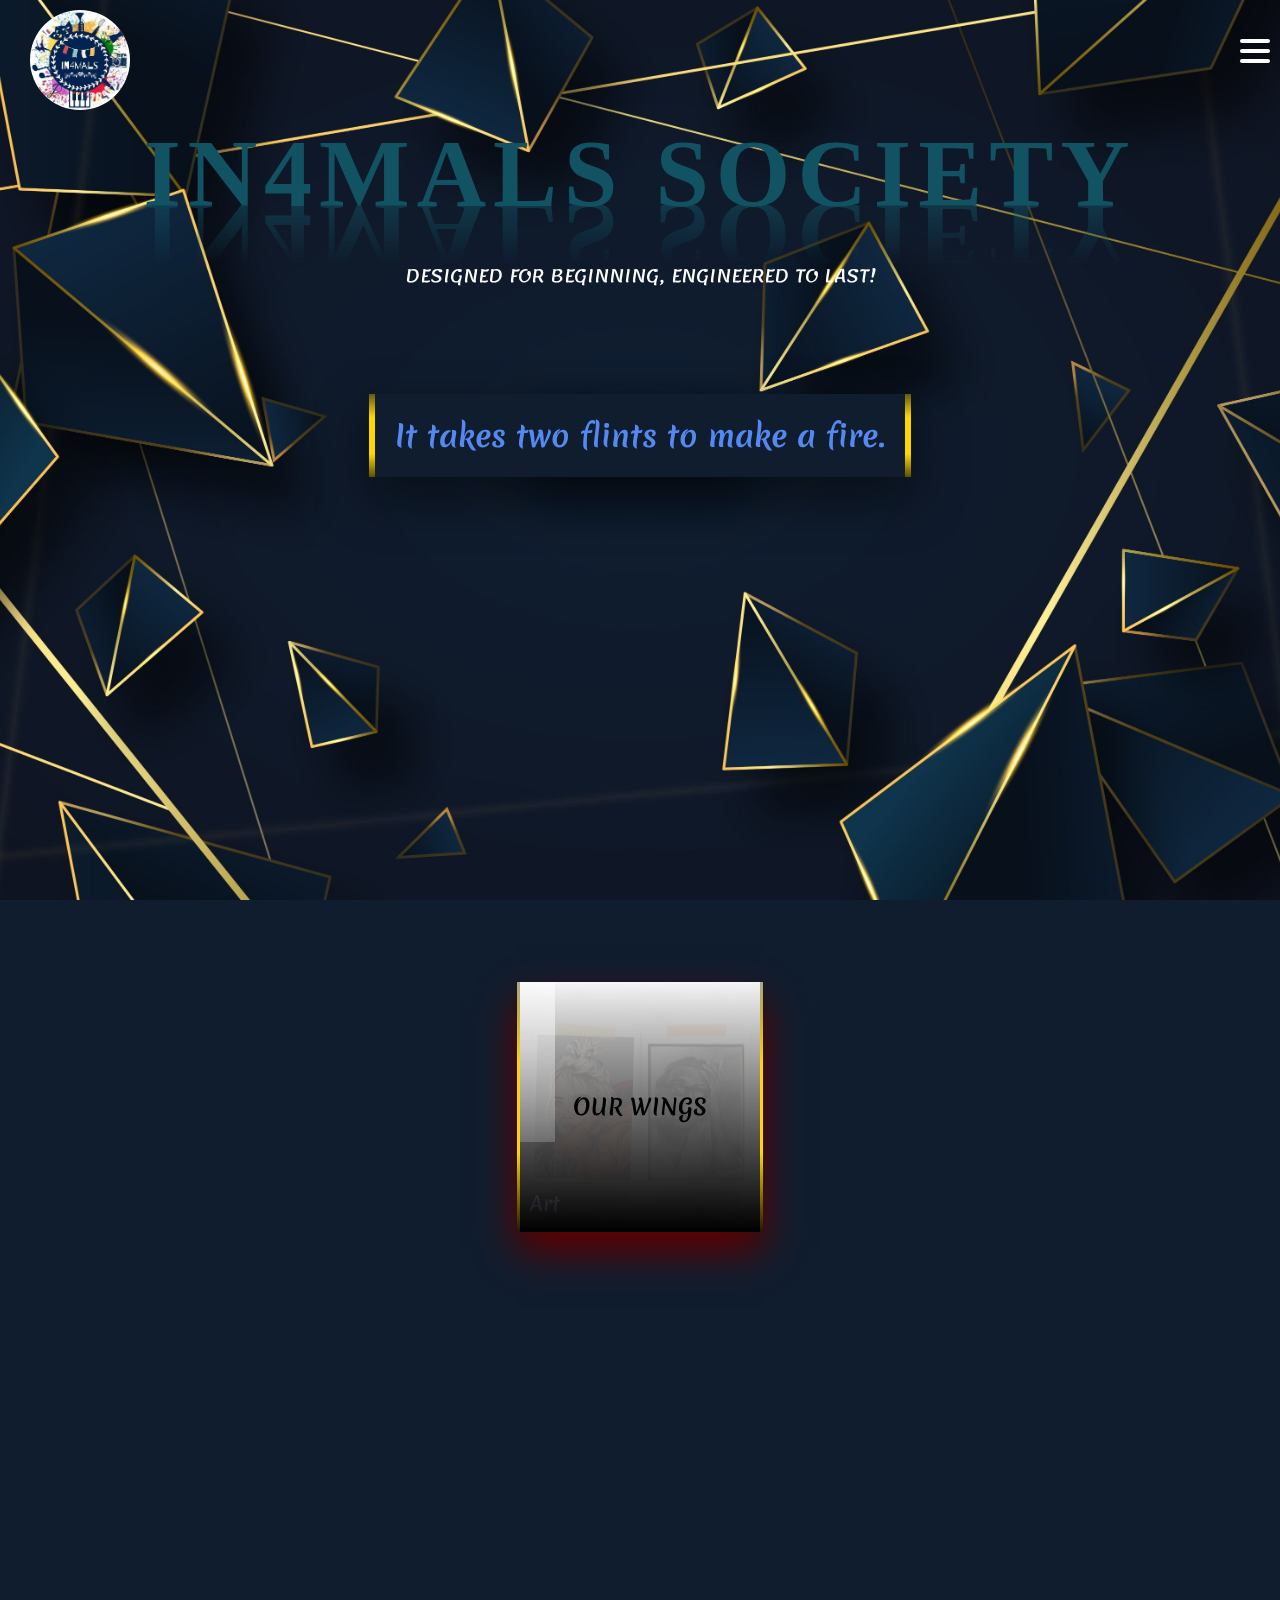
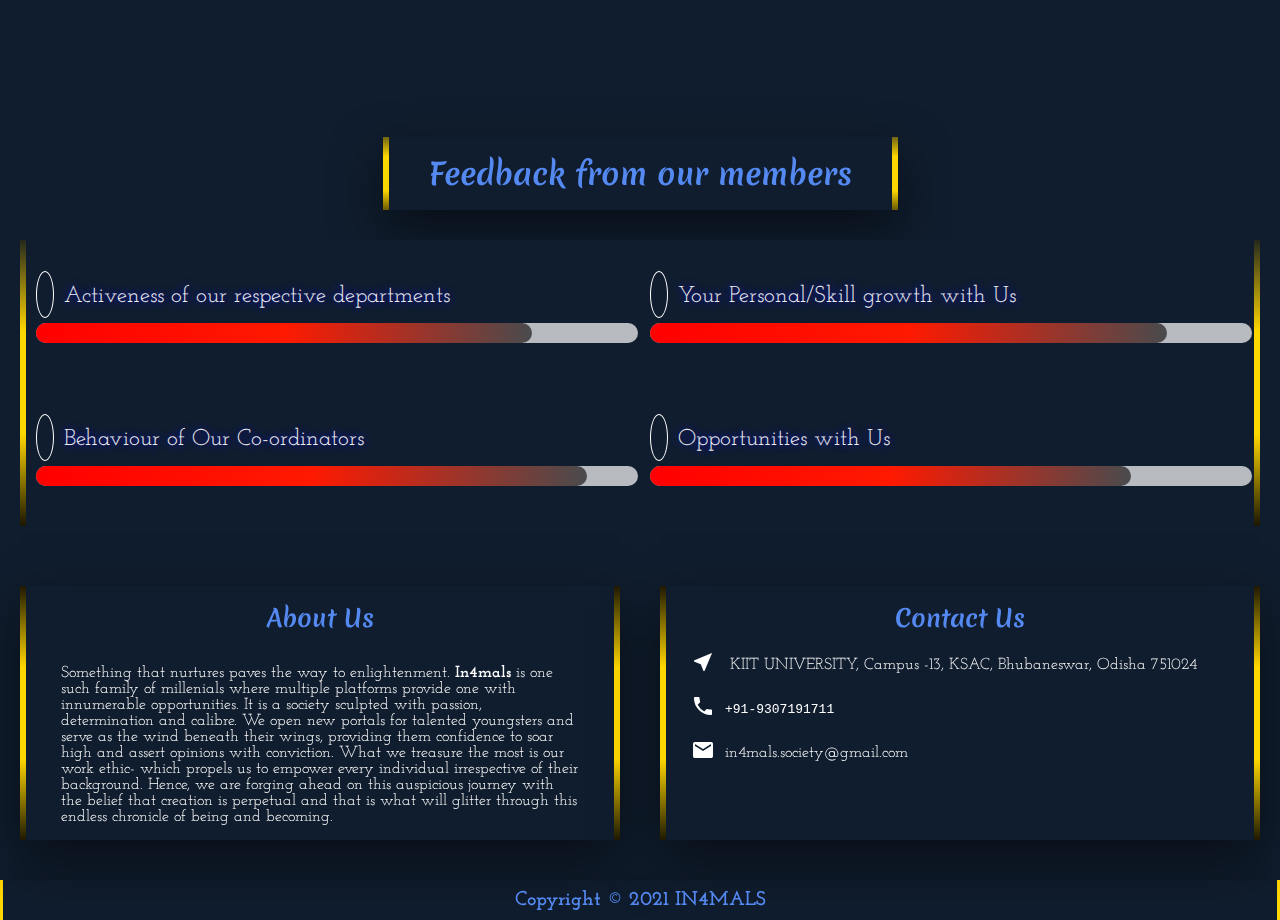
<file: index.html>
<!DOCTYPE html>
<html lang="en">
<head>
	<meta charset="UTF-8">
	<meta name="viewport" content="width = device-width, initial-scale = 1.0">
	<meta http-equiv="X-UA-Compatible" content="ie=edge">
	
	<!--	Page Description-->
	<meta name="description" content="In4mals Society Website || We are a family of millenials. We provide innumerable opportunities via our multiple platforms. We are IN4MALS.">

	<!--	Canonical link-->
	<link rel="canonical" href="https://www.in4malssociety.tech/">

	<!--	Favicon -->
	<link rel="icon" href="./src/components/image/favicon.png" type="image/x-icon">
	<link rel="apple-touch-icon" href="./src/components/image/IN4MALS_logo1.jpeg" >

	<!--	Material Icons Link-->
	<link rel="stylesheet" href="https://fonts.googleapis.com/icon?family=Material+Icons">

	<!--	Font Awesome Icons-->
	<link rel="stylesheet" href="https://pro.fontawesome.com/releases/v5.10.0/css/all.css" integrity="sha384-AYmEC3Yw5cVb3ZcuHtOA93w35dYTsvhLPVnYs9eStHfGJvOvKxVfELGroGkvsg+p" crossorigin="anonymous" />

	<!--	External Style Sheet // CSS -->
	<link rel="stylesheet" href="./style.css">

	<!--	Responsive Stylesheet-->
	<link rel="stylesheet" href="./responsive.css">

	<!--	Page Title-->
	<title>In4mals Society</title>
</head>

<body>

	<!--	Top Navigation Bar-->

	<div class="bars" id="nav-action">
		<span class="bar" id="bar1"> </span>
		<span class="bar" id="bar2"> </span>
		<span class="bar" id="bar3"> </span>
	</div>

	<!--Society Logo-->

	<img src="./src/components/image/IN4MALS_logo1.jpeg" alt="in4mals logo" id="logo_img">

	<!--Navbar Links-->

	<nav id="nav">
		<ul>
			<li class="shape-circle circle-three"><a href="./src/dept/About us/index.html"><i class="fal fa-user-tie"></i> Our Team</a></li>
			<li class="shape-circle circle-two"><a href="./src/components/events/index.html"><i class="fal fa-calendar-check"></i> Events</a></li>
			<li class="shape-circle circle-one"><a href="#contact-us"><i class="fal fa-at"></i>  Contact</a></li>
			<li class="shape-circle circle-five"></li>
		</ul>
	</nav>

	<!--Social Media ICONS-->

	<div class="social-icons">
		<a href="https://www.instagram.com/in4mals_society/" target="_blank"><i class="fab fa-instagram"></i></a>
		<a href="https://www.youtube.com/channel/UCH026LzhM02C7gLKeX10XZA" target="_blank"><i class="fab fa-youtube"></i></a>
	</div>

	<!----=============================================Main Content=====================================================---->

	<section id="main-content">

		<!--Page Title-->
		<header>
			<div id="page-title">
				<div class="society-name">
					<h1>IN4MALS SOCIETY</h1>
				</div>
				<div class="society-description">
					<p>DESIGNED FOR BEGINNING, ENGINEERED TO LAST!</p>
				</div>
			</div>
		</header>

		<!--========================================Departments section==================================================-->

		<section id="departments">

			<!--Departments Heading-->

			<div class="department-heading">
				<div class="dept">
					<h2 class="heading_cards">It takes two flints to make a fire.</h2>
					<h2>Our Wings</h2>
				</div>
			</div>

			<!--Department Cards-->

			<div class="card-container">

				<!--Logo Card-->

				<div class="card" id="cardL"><img src="./src/components/image/IN4MALS_logo1.jpeg" /></div>
				<div class="card" id="card8">

					<!--Gaming Card	-->
					<div class="card-content">
						<div class="card-title">
							<a class="h1" href="./src/dept/gaming/index.html">Gaming</a>
						</div>
						<div class="card-description">
							<p> Fast and furious side of mind gets the control with the feeling of passion and understanding then a gamer is born.</p>
						</div>
					</div>
				</div>

				<!--Fashion Card-->

				<div class="card" id="card7">
					<div class="card-content">
						<div class="card-title">
							<a class="h1" href="./src/dept/fashion/index.html">Fashion</a>
						</div>
						<div class="card-description">
							<p>Express,speak,feel.Make fashion your voice.Don't just learn fashion,wear it.</p>
						</div>
					</div>
				</div>

				<!--Music Card-->
				<div class="card" id="card6">
					<div class="card-content">
						<div class="card-title">
							<a class="h1" href="./src/dept/music/index.html">Music</a>
						</div>
						<div class="card-description">
							<p>You feel your soul here ,let it free and groove.</p>
						</div>
					</div>
				</div>

				<!--Dance Card-->
				<div class="card" id="card5">
					<div class="card-content">
						<div class="card-title">
							<a class="h1" href="./src/dept/dance/index.html">Dance</a>
						</div>
						<div class="card-description">
							<p>Let your feet tune with every beat of music.</p>
						</div>
					</div>
				</div>

				<!--Craetive writing Card-->
				<div class="card" id="card4">
					<div class="card-content">
						<div class="card-title">
							<a class="h1" href="./src/dept/cw/index.html">Creative_Writing</a>
						</div>
						<div class="card-description">
							<p>Don’t do anything extravagant. Don’t take drastic action. There are processes in place. Work the process.</p>
						</div>
					</div>
				</div>

				<!--Photography Card-->
				<div class="card" id="card3">
					<div class="card-content">
						<div class="card-title">
							<a class="h1" href="./src/dept/photography/index.html">Photography</a>
						</div>
						<div class="card-description">
							<p>Sometimes when there is no word to express our visions photography speaks with emotions.</p>
						</div>
					</div>
				</div>

				<!--Coding Geeks Card-->
				<div class="card" id="card2">
					<div class="card-content">
						<div class="card-title">
							<a class="h1" href="./src/dept/geeks/index.html">Geeks</a>
						</div>
						<div class="card-description">
							<p>Let's give brains to pieces of metal and make them beast by beast inside us with "coding"...</p>
						</div>
					</div>
				</div>

				<!--Art Card-->
				<div class="card" id="card1">
					<div class="card-content">
						<div class="card-title">
							<a class="h1" href="./src/dept/art/index.html">Art</a>
						</div>
						<div class="card-description">
							<p>No matter how anybody says it is, it feels good to have made something.</p>
						</div>
					</div>
				</div>

				<!--Wrapper Card/ Our Wings -->
				<div class="card" id="cardW">
					<h3>our wings</h3>
					<i class="fad fa-chevron-right"></i>
				</div>
			</div>
		</section>

		<!--===========================================Departments Section END=================================================-->

		<!--Feedback Section-->

		<section id="feedback">
			<div class="feedback-heading">
				<h2>Feedback from our members</h2>
			</div>
			<div class="feedback-container">
				<div class="progress-container">
					<i class="fas fa-users-cog"></i><span>Activeness of our respective departments</span>
					<div class="progressbar-wrapper">
						<div class="progressbar" id="progress1"></div>
					</div>
				</div>
				<div class="progress-container">
					<i class="fas fa-hand-holding-water"></i><span>Your Personal/Skill growth with Us</span>
					<div class="progressbar-wrapper">
						<div class="progressbar" id="progress2"></div>
					</div>
				</div>
				<div class="progress-container">
					<i class="fas fa-users"></i><span>Behaviour of Our Co-ordinators</span>
					<div class="progressbar-wrapper">
						<div class="progressbar" id="progress3"></div>
					</div>
				</div>
				<div class="progress-container">
					<i class="fas fa-lightbulb-on"></i><span>Opportunities with Us</span>
					<div class="progressbar-wrapper">
						<div class="progressbar" id="progress4"></div>
					</div>
				</div>

			</div>
		</section>

		<!--========================================Feedback Section END=======================================================-->

	</section>
	<!----=============================================Main Content ENDS=====================================================---->
	
	<div class="back-to-top" onclick="topFunction()" title="Back To Top">
		<i class="fad fa-chevron-up"></i>
	</div>
	
	<!----=============================================Footer Section========================================================---->

	<footer>

		<div class="footer-container">

			<!--======About Us Section======-->

			<div class="about-us" id="about-us">
				<h2>About Us</h2>
				<p>Something that nurtures paves the way to enlightenment. <b>In4mals</b> is one such family of millenials where multiple platforms provide one with innumerable opportunities. It is a society sculpted with passion, determination and calibre. We open new portals for talented youngsters and serve as the wind beneath their wings, providing them confidence to soar high and assert opinions with conviction. What we treasure the most is our work ethic- which propels us to empower every individual irrespective of their background. Hence, we are forging ahead on this auspicious journey with the belief that creation is perpetual and that is what will glitter through this endless chronicle of being and becoming.</p>
			</div>

			<!--======Contact Us Section======-->

			<div class="contact-us" id="contact-us">
				<h2>Contact Us</h2>
				<ul>
					<li><i class="material-icons">near_me</i> KIIT UNIVERSITY, Campus -13, KSAC, Bhubaneswar, Odisha 751024</li>
					<li><i class="material-icons">call</i><tt>+91-9307191711</tt></li>
					<li><i class="material-icons">email</i><a href="mailto: in4mals_society@gmail.com">in4mals.society@gmail.com</a></li>
				</ul>
			</div>
		</div>
		
		<!--======Copyright Section======-->
		<div class="copyright">
			<p>Copyright <span>&copy;</span> 2021 <b> IN4MALS </b></p>
		</div>
	</footer>
	<!----=========================================Footer Section END======================================================--->

</body>

<script src="./src/index.js"></script>
	
</html>
</file>
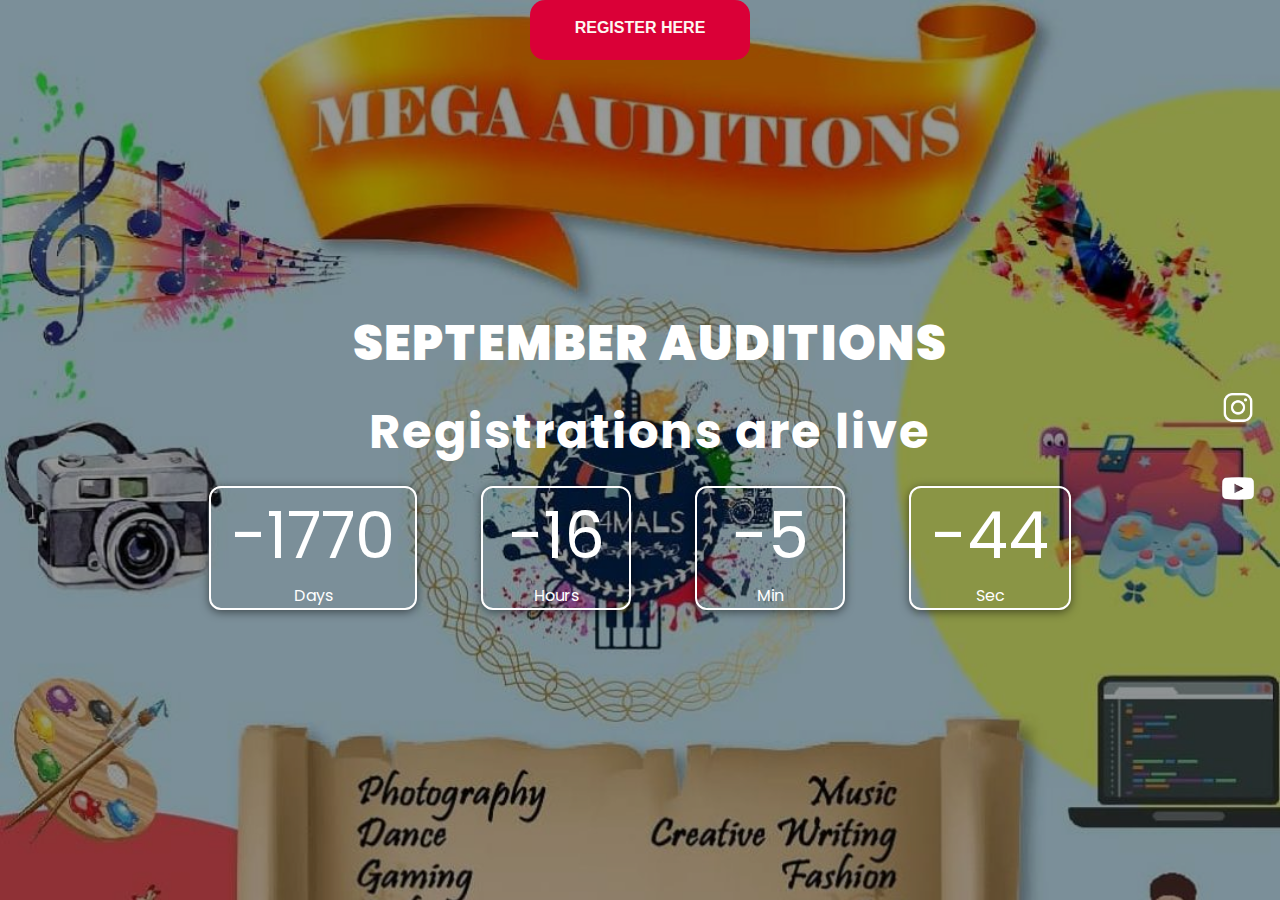
<file: src/components/events/index.html>
<!DOCTYPE html>
<html>
<head>
    <meta name="viewport" content="width=device-width, initial-scale=1.0">
    
    
    <!--	Favicon -->
	<link rel="icon" href="./src/components/image/favicon.png" type="image/x-icon">
	<link rel="apple-touch-icon" href="./src/components/image/favicon.png" >
    
    <!--    External Stylesheet-->
    <link rel="stylesheet" href="styles.css">
    
    <!--    Page title-->
    <title>🔴 MEGA AUDITIONS ARE LIVE</title>
    
</head>
<body>




 <div class="overlay"></div>
 <div class="wrapper">
   <div class="">
     <h1 class="title"><b>SEPTEMBER AUDITIONS</b><br>Registrations are live</h1>
      <div class="countdown-container">
       <div>
         <p id="days" class="big-text">0</p>
         <span>Days</span>
       </div>
       <div>
        <p id="hours" class="big-text">0</p>
        <span>Hours</span>
      </div>
      <div>
        <p id="min" class="big-text">0</p>
        <span>Min</span>
      </div>
      <div>
        <p id="sec" class="big-text">0</p>
        <span>Sec</span>
      </div>
     </div>
   </div>
 </div>
 </div>
 <div class="fixed-btn">

<a href="https://docs.google.com/forms/d/1E2LK0IdWDhWrX_gfh7nl5jD5UrSTm1ejSIAIURpnKPo/viewform?edit_requested=true"><p>REGISTER HERE</p></a>
 </div>



 <!-- <section>
   <div class="left_Box">
     <div class="content">
       <h1>Various domains you can apply for!</h1>
       <li>Photography</li>
       <li>Dance</li>
       <li>Gaming</li>
       <li>Coding</li>
       <li>Video Editor</li>
       <li>Music</li>
       <li>Creative Writing</li>
       <li>Fashion</li>
       <li>Art</li>
       <li>Graphic Design</li>
     </div>

   </div>
   <div class="events">
     <ul>
       <li>
         <div class="time">
           <h2>STAY<br><span>UPDATED</span></h2>
            </div>
           <div class="details">
             <h3>Stay updated by following our insta handle for the upcoming results and events.<br> Do register for the auditions by clicking on the button down below.</h3>
             <p> </p>
            <a href="https://docs.google.com/forms/d/1E2LK0IdWDhWrX_gfh7nl5jD5UrSTm1ejSIAIURpnKPo/viewform?edit_requested=true">Register Now</a>
           </div>

         </div>
       </li>
     </ul>
   </div> -->

 </section>
 <ul class="sci">


       <li><a href="https://www.instagram.com/in4mals_society/?utm_medium=copy_link"><img src="images/insta5.png"></a></li>
 <li><a href="https://www.youtube.com/channel/UCH026LzhM02C7gLKeX10XZA"><img src="images/youtube 1.png"></a></li>
       </ul>
<script src="main.js"></script>
</body>
</html>
</file>
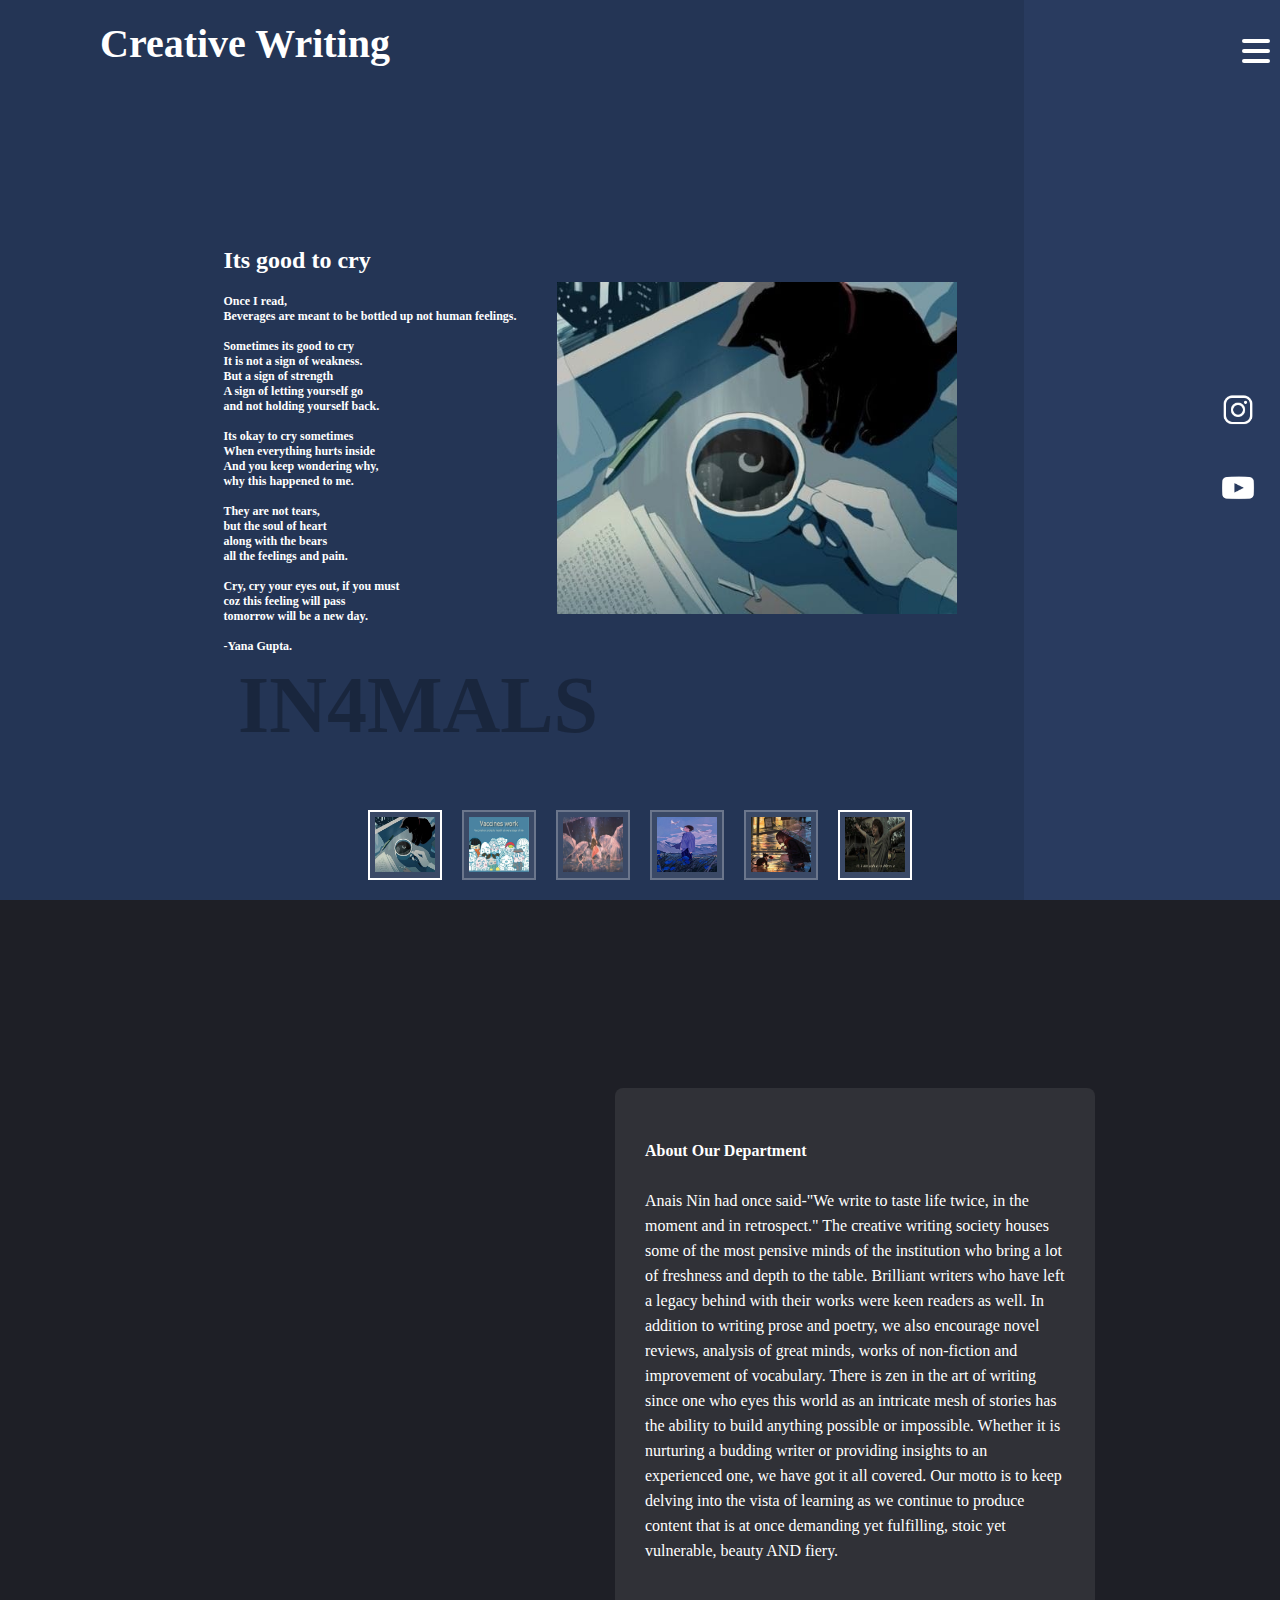
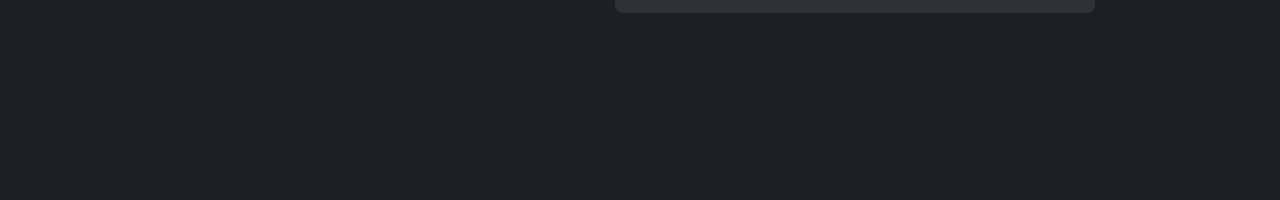
<file: src/dept/cw/index.html>
<!DOCTYPE html>
<html lang="en">
<head>
	<meta charset="UTF-8">
	<meta http-equiv="X-UA-Compatible" content="IE=edge">
	<meta name="viewport" content="width=device-width, initial-scale=1.0">
	
	<!--	Page Description-->
	<meta name="description" content="In4mals Society Website for Creative Writing Department">

	<!--	Canonical link-->
	<link rel="canonical" href="https://www.in4malssociety.tech/src/dept/cw/index.html">
	
	<!--	Favicon -->
	<link rel="icon" href="./images/favicon.png" type="image/x-icon">
	<link rel="apple-touch-icon" href="./images/favicon.png" >
	
	<!--External StyleSheet-->
	<link rel="stylesheet" href="styles.css" />
	
	<!--	Font Awesome Icons-->
	<link rel="stylesheet" href="https://pro.fontawesome.com/releases/v5.10.0/css/all.css" integrity="sha384-AYmEC3Yw5cVb3ZcuHtOA93w35dYTsvhLPVnYs9eStHfGJvOvKxVfELGroGkvsg+p" crossorigin="anonymous" />
	
	<!--Page Title-->
    	<title>In4mals Creative Writing Page</title>
	
</head>
	
<!-- media queries:
tablet - 768px
laptop- 1024px
PC-1280px -->
<body>
	<!--	Top Navigation Bar-->

	<div class="bars" id="nav-action">
		<span class="bar" id="bar1"> </span>
		<span class="bar" id="bar2"> </span>
		<span class="bar" id="bar3"> </span>
	</div>
  <!--Navbar-->

	<nav id="nav">
		<ul>
		<li class="shape-circle circle-one"><a href="../About us/index.html"><i class="fal fa-user-tie"></i> Our Team</a></li>
		<li class="shape-circle circle-two"><a href="../../components/events/index.html"><i class="fal fa-calendar-check"></i> Events</a></li>
		<li class="shape-circle circle-three"><a href="../../../index.html"><i class="fal fa-home"></i> Home</a></li>
		<li class="shape-circle circle-five"></li>
		</ul>
	</nav>
    <section>
        <div class="bg"></div>
        <header>
            <h1><a href="#" class="logo">Creative Writing</a></h1>
        </header>
        <div class="content">
            <div class="text-box">
                <h2 id="textchange">Its good to cry</h2>
                <p id="switch">Once I read,<br>Beverages are meant to be bottled up not human feelings.<br><br>Sometimes its good to cry<br>It is not a sign of weakness.<br>But a sign of strength<br>A sign of letting yourself go<br>and not holding yourself back.<br><br>Its okay to cry sometimes<br>When everything hurts inside<br>And you keep wondering why,<br>why this happened to me.<br><br>They are not tears,<br>but the soul of  heart<br>along with the bears<br>all the feelings and pain.<br><br>Cry, cry your eyes out, if you must<br>coz this feeling will pass<br>tomorrow will be a new day.<br><br>-Yana Gupta.</p>

            </div>
            <div class="image-box">
                <img src="images/poem5.jpeg" class="writing">
            </div>
        </div>
        <ul class="thumbnail">
          <li data-text="IN4MALS" class="active"><img width="400" height="55" src="images/poem5.jpeg" onclick="imgSlider('images/poem5.jpeg');changeBgColor('#293B5F');changeText('Its good to cry');; changePara('Once I read,<br>Beverages are meant to be bottled up not human feelings.<br><br>Sometimes its good to cry<br>It is not a sign of weakness.<br>But a sign of strength<br>A sign of letting yourself go<br>and not holding yourself back.<br><br>Its okay to cry sometimes<br>When everything hurts inside<br>And you keep wondering why,<br>why this happened to me.<br><br>They are not tears,<br>but the soul of  heart<br>along with the bears<br>all the feelings and pain.<br><br>Cry, cry your eyes out, if you must<br>coz this feeling will pass<br>tomorrow will be a new day.<br><br>-Yana Gupta.')"></li>
          <li data-text="IN4MALS"><img img width="400" height="55" src="images/poem2.jpeg" onclick="imgSlider('images/poem2.jpeg');changeBgColor('#39A2DB');changeText('The Vaccination Day'); changePara('“Babin,where is the end-point of this queue” , my mother expressed in solcitude as I too could not find the last head after whom we could stand.<br> The date was 24th of June. I will remember the date as on this day my first dose of vaccine would be given.There were utterly dejected feelings running through my mind as I thought whether these vaccines really decrease the chances of virus from entering our body or will it make it more prone to that virus. “Damm the virus” I yelled while putting on my clothes and set out to the hospital with none other than my mother. “Maa,stand here” as we finally came to the last man of this never-ending line. The Sun showed his wickedness as many people in the queue found a shade to stand to prevail from the unbearable heat. At the stroke of afternoon, we made our way inside the hospital and completed all the payments, received the coupon and went straight to ward no.115 where the vaccines were furnished. “Babin, do not get afraid by the sight of the vaccine,ok?” <br> “Please ma , say this to yourself “, as i saw her grasp my hand before entering the room.My mom had made all her plans in order to get rid of the fear of injecting the vaccine. She straightway started gossiping with the nurse while she put the vaccine in my left arm. It was like an ant bite,tbh. My mother ,at this time, swayed the nurse in such a way that they seemed more like college friends.Thus , at the end,my mother enjoyed the course of injecting a vaccine in her hand and we blithely  went out of the room. But….Butttttt trust me the ant bite i felt at that moment grew into something more devastating for the next two days. Anyways, I do not want to frighten anyone.<br> This is the small experience that I shared with you all and I request everyone to get vaccinated as soon as possible. Cheers!!!<br><br>-Supratik Das')"></li>
          <li data-text="IN4MALS"><img img width="400" height="55" src="images/poem3.jpeg" onclick="imgSlider('images/poem3.jpeg');changeBgColor('#FFBCBC');changeText('Call of the inner deity'); changePara('It was one night that I sought an adventure. The sight was alluring and hence I ventured, looking at it through rosy glasses. As I walked on, the path transformed into a serpentine form and when I glanced around I saw the devil sneering at my lack of astuteness and choice. I stood there confused and helpless praying with eyes wide open for a will and way to appear from the blue, but when everything was stagnant, I decided to make my own. For what seemed like ages, I scampered around searching for a path out of that dreaded maze. Tired, I gave up on that obsolete desire and finally lay prostrate on the ground. As dawn cracked the sky, I knew that what I was searching for all this while was within me. Elated, I closed my eyes and the maze disappeared on its own.<br> When you trust on intuition and nurture faith, you will see that what you desire is truly possible.<br>As coined by Elbert Hubbard, when life gives you lemons, make a lemonade.<br><br>-Oshmita')"></li>
          <li data-text="IN4MALS"><img img width="400" height="55" img width="400" height="400" src="images/poem4.jpeg" onclick="imgSlider('images/poem4.jpeg');changeBgColor('#0C4271');changeText('Zindagi'); changePara('Zindagi Ye zindagi bhi kitni ajib hai,<br>Pal pal me kitna kuch kahe jati hai <br> Aur kabhi kabhi ek choti si baat bhi chupa leti hai.<br>Ye zindagi jaise koi raaz hai.<br>Hamesha kuch kehna bhi chahti hai.<br>Aur chupana bhi chahti hai.<br>Kabhi kabhi dil ki baat badi asani se kahe jati hai.<br>Aur kabhi aapne labson ke tale ek hi baat barso chupake rakhti hai.<br>Kabhi lagta hai koi khuli kitab hai aur kabhi koi bandh pinjra hai.<br>Kabhi khud ko apni marzi se ji leti hai.<br> Aur kabhi apni khushiyon ko apni hi khwahishon ke tale dabo deti hai.<br>Kitni ajeeb hai ye zindagi har bar mujhe ye lagti hai.<br>Kabhi lagti hai barson ki pehchaan hai.<br> Aur kabhi aisa jaise pehle kabhi dekha hi nahi hai.<br>Har dhadkan mein apni karwat badalti hai.<br>Har manzil mein apne rukh badalti hai.<br>Har faislo me mujhe galat sabit karti hai.<br>Mai puchti hu zindagi se <br>aakhir tu kyun hai mujhse yoon khafa,<br> kyon ruthi hai tu bewafa <br> Aur mera dil dhadak ke ek hi jawab deti hai <br> Ki kho gayi hu main uski rahon me kahi. <br>Jiski chahat mein saansein bhi ruk sa gaya hai kahin.<br><br>-Rupanjali ')"></li>

        <li data-text="IN4MALS"><img img width="400" height="55" src="images/poem6.jpeg" onclick="imgSlider('images/poem6.jpeg');changeBgColor('#FFD384');changeText('Love The Eternal Relation'); changePara('1. Love as a word:<br><br>As far as love as a word is concerned it is eternal happiness and a beauty of the explanation of a feeling that cannot be even expressed in words . It is a self explanatory and divine word .The perspective of human nature that we are emotional animals has a great significance with the word love as it is the perfect explanation of creation to death of a living organism including its emotion and the passion and beauty with which the god has created us and the love which our parents , friends and alma maters has given us .<br><br><br>2.  Love as a Emotion:<br><br>The most powerful and attractive emotion made by the god to bind the world together is <b>LOVE</b>. Love is not  a emotion it is the feeling of god for the creations made by it and the explanatory of divinity and the way to be a real god in the foem of human being.Those people who have attained the utmost respect and a place in everyone heart has been known for their knowledge which they got by <b>love</b>.An unexplaned feature of every thing created by the biggest artist in the world is <b>LOVE</b>.<br><br><br>3.  Love  as a language:<br><br>Eyes has the most phonetically correct and speechless language that is love. As the mother knows the real problem without listening to any word of it eyes as a beauty has given its own language .The expression shows the actual story of anyones grief and problems which only loved ones can understand .<br><br>-Vineet Roushan')"></li>
           <li data-text="IN4MALS" class="active"><img width="400" height="55" src="images/poem7.jpeg" onclick="imgSlider('images/poem7.jpeg');changeBgColor('#444444');changeText('The wheel of our life.');; changePara('You-Yourself is the creator of the world around <br>We all know that if anything that has a faster speed than light is our thoughts. This moment we are dreaming about our childhood days, the next moment we are in the thoughts about the extreme possibilities of our lives. According to Shakespeare, the world is a stage and all the men and women are merely players, by this he means that in our life we play different parts and what matters is that how we play it. The kind of thoughts we have decides the kind of life we would live. For a person who sees himself in the mirror, never ever thinks about the negative features of his face but those features are brought to light by the people around him. The face is ours; the mirror is ours and how we project ourselves is what matters. Thus, we should not be influenced by what other people think about us because we cannot change their mindset but instead learn to ignore such advances. The life which we possess, might be kept to ourselves or handed over to others, is our choice. Whether we stay melancholic or find happiness even in our sorrows, the understanding is ours. The direction in which the wheel of our life should move is also a solitary decision. The painting of our lives is our own creation and reflect our personal interpretation of it. What colors put in shows how life appears to us. We have the colors, we have the paper, how much color we put and where we put, the choice is also ours. Thus, Helen Keller has rightly stated -  “When one door of happiness closes, another opens; but often we look so long at the closed door that we do not see the one which has been opened for us”..<br><br>-SANIKA GANGULY')"></li>


        </ul>
        <ul class="sci">


        <li><a href="https://www.instagram.com/in4mals_society/?utm_medium=copy_link"><img src="images/insta5.png"></a></li>
  <li><a href="https://www.youtube.com/channel/UCH026LzhM02C7gLKeX10XZA"><img src="images/youtube 1.png"></a></li>
        </ul>
    </section>
    <section>
    <div class="container">
      <div class="left">
      </div>
      <div class="right">
        <div class="content">
          <p><b>About Our Department</b><br><br> Anais Nin had once said-"We write to taste life twice, in the moment and in retrospect." The creative writing society houses some of the most pensive minds of the institution who bring a lot of freshness and depth to the table. Brilliant writers who have left a legacy behind with their works were keen readers as well. In addition to writing prose and poetry, we also encourage novel reviews, analysis of great minds, works of non-fiction and improvement of vocabulary. There is zen in the art of writing since one who eyes this world  as an intricate mesh of stories has the ability to build anything possible or impossible. Whether it is nurturing a budding writer or providing insights to an experienced one, we have got it all covered. Our motto is to keep delving into the vista of learning as we continue to produce content that is at once demanding yet fulfilling, stoic yet vulnerable, beauty AND fiery.</p>

        </div>
      </div>
    </div>
  </section>

  <!-- *******************   -->
  <!--  !!!!!!!!!!!!!!!!!!!!!!!!!!! -->
  <!--  This Code is for only the floating card in right bottom corner -->
  <!-- ********************  -->
</body>
	  <script>
    
	var bars = document.getElementById("nav-action");
	var nav = document.getElementById("nav");


	//setting up the listener
	bars.addEventListener("click", barClicked, false);


	//setting up the clicked Effect
	function barClicked() {
		bars.classList.toggle('active');
		nav.classList.toggle('visible');
	}



        // Change Image On Click
        function imgSlider(anything){
            document.querySelector('.writing').src = anything;
        }
        // Change Background Color
        function changeBgColor(color){
            const bg = document.querySelector('.bg');
            bg.style.background = color;
        }

        function changeText(name){
           document.getElementById("textchange").innerHTML = " " + name;
       }
       function changePara(name){
          document.getElementById("switch").innerHTML = " " + name;
      }


        // Add active Class In selectd Thumbnails
        let el = document.querySelectorAll('.thumbnail li');
        for ( let i = 0; i < el.length; i++){
            el[i].onclick = function(){
                var c = 0;
                while (c < el.length){
                    el[c++ ].className = 'check';
                }
                el[i].className = 'check active'
            }
        }
    </script>
</html>
</file>
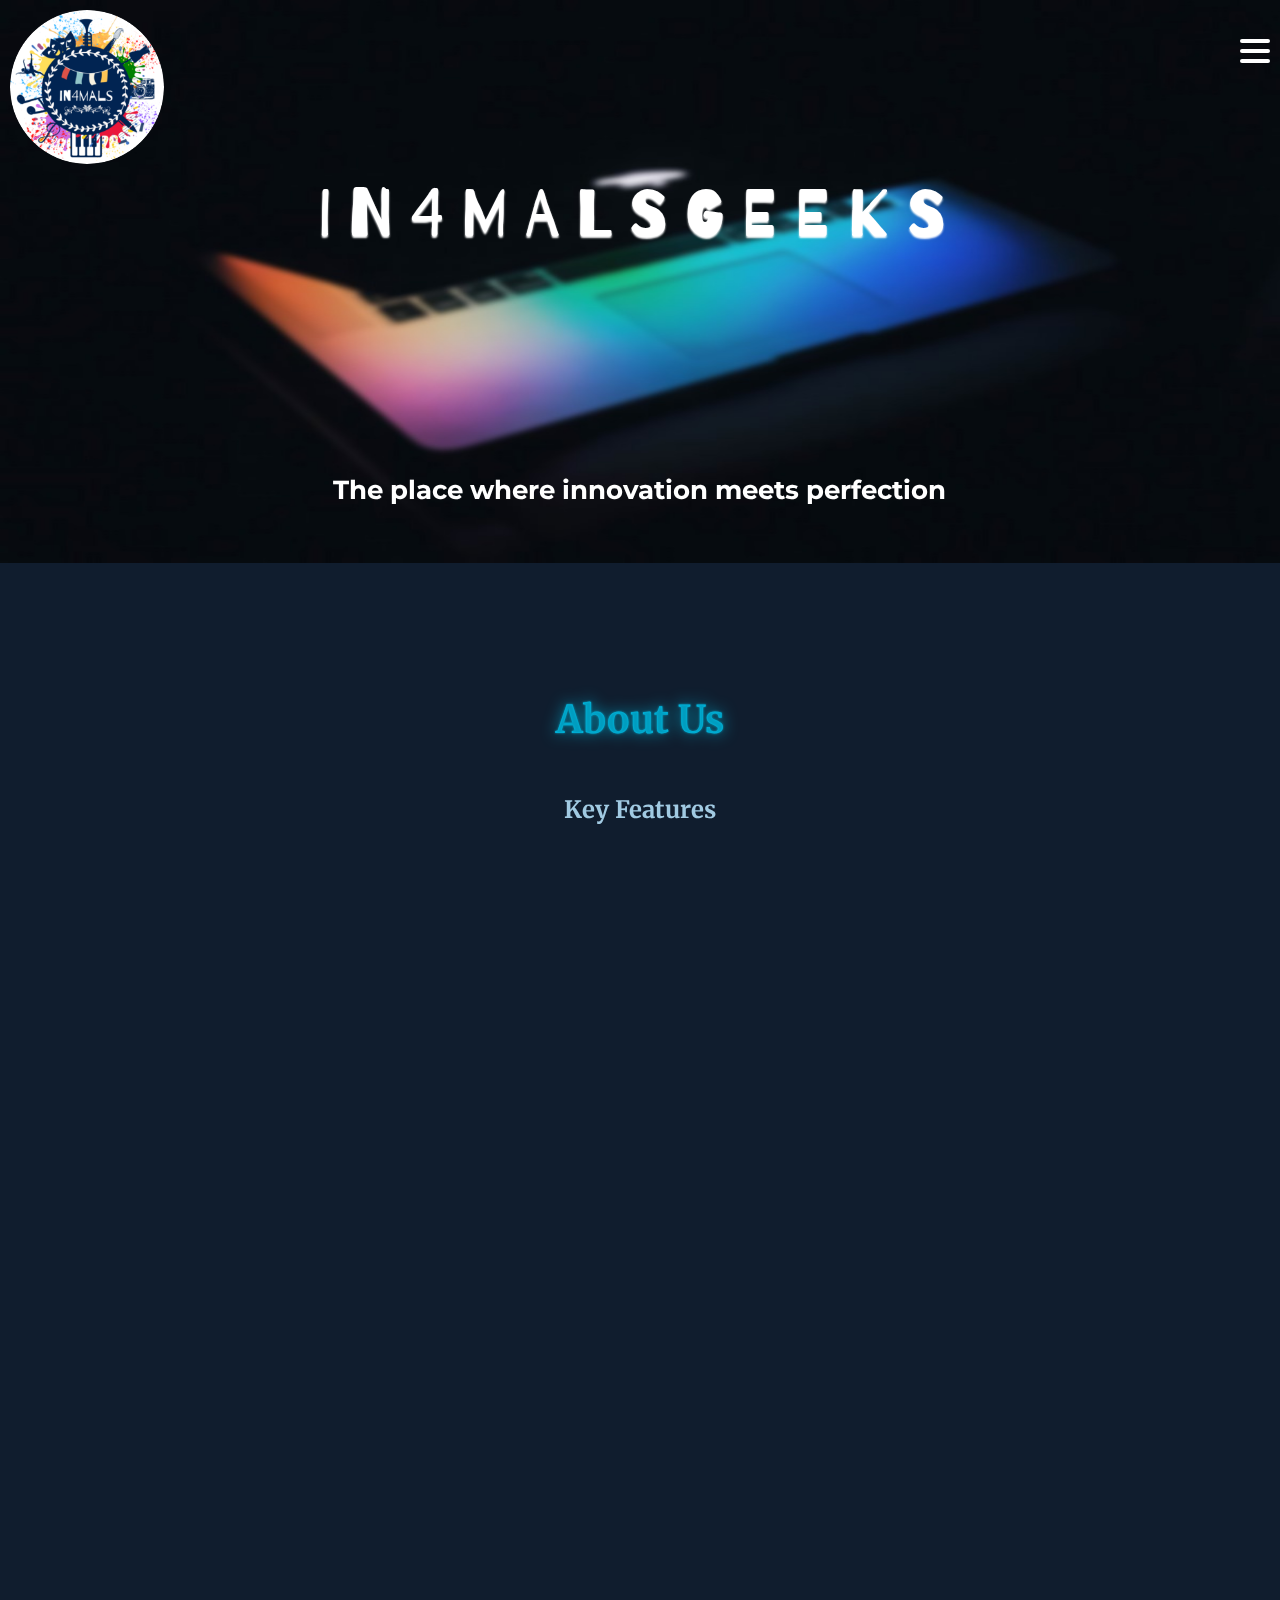
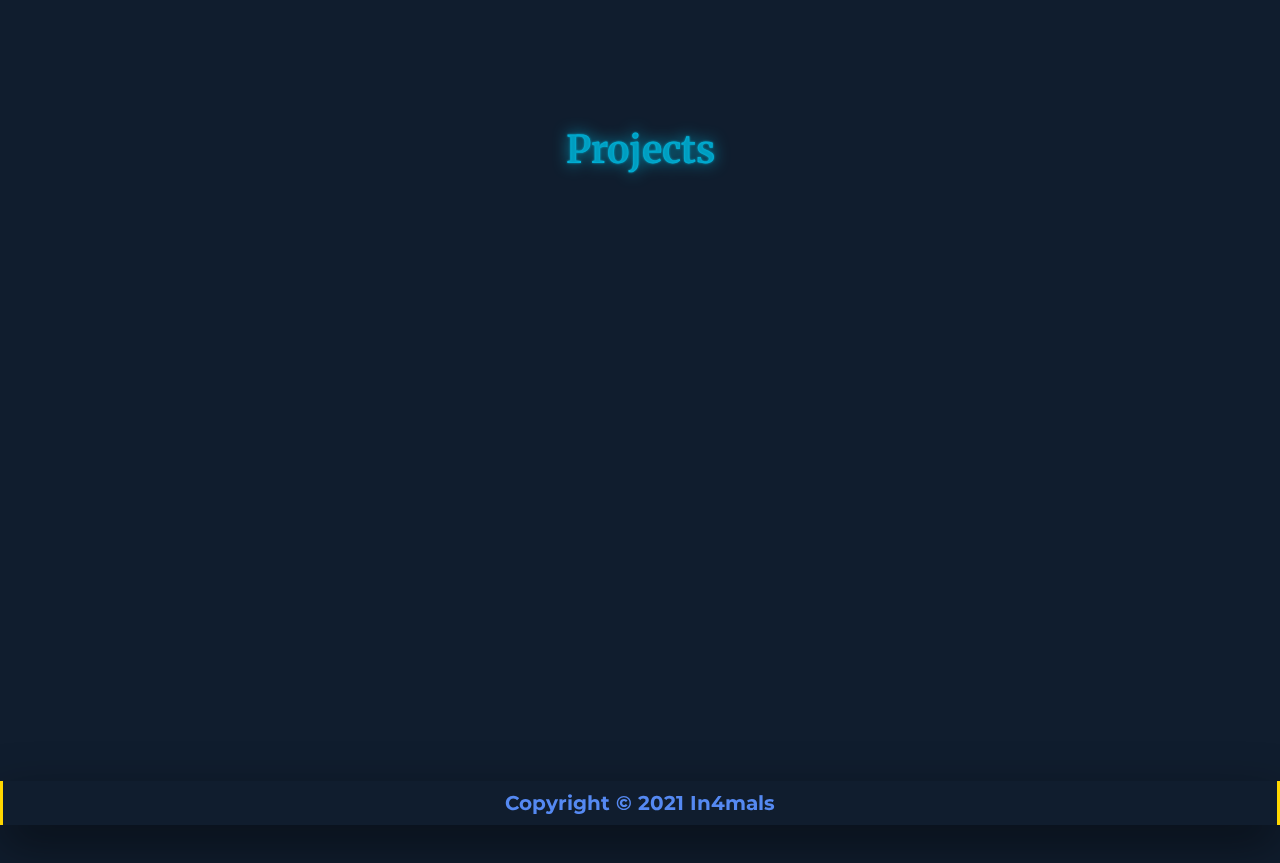
<file: src/dept/geeks/index.html>
<!DOCTYPE html>
<html lang="en" dir="ltr">

<head>
 	<meta charset="utf-8">
  	<meta name="viewport" content="width=device-width, initial-scale=1.0">
	<meta http-equiv="X-UA-Compatible" content="ie=edge">
 
	<link rel="preconnect" href="https://fonts.googleapis.com">
	<link rel="preconnect" href="https://fonts.gstatic.com" crossorigin>
  	
	<!--	Page Description-->
	<meta name="description" content="In4mals Society Website for Geeks Department">

	<!--	Canonical link-->
	<link rel="canonical" href="https://www.in4malssociety.tech/src/dept/geeks/index.html">
	
	<!--	Favicon -->
	<link rel="icon" href="./src/images/favicon.png" type="image/x-icon">
	<link rel="apple-touch-icon" href="./src/images/favicon.png" >
	
	<!--	Google Font-->
	<link href="https://fonts.googleapis.com/css2?family=Barrio&family=Merriweather&family=Montserrat&family=Nunito&display=swap" rel="stylesheet">
  
	<!--	AOS CDN-->
	<link rel="stylesheet" href="https://unpkg.com/aos@next/dist/aos.css" />
	
	<!--	Font Awesome Icons-->
  	<link rel="stylesheet" href="https://pro.fontawesome.com/releases/v5.10.0/css/all.css" integrity="sha384-AYmEC3Yw5cVb3ZcuHtOA93w35dYTsvhLPVnYs9eStHfGJvOvKxVfELGroGkvsg+p" crossorigin="anonymous" />
	
	<!--	External Style Sheet // CSS -->
  	<link rel="stylesheet" href="styles.css">
	
	<!--	Page Title-->
 	<title>In4mals Geeks Page</title>
</head>

<body>
  <!--Navbar-->

  <div class="bars" id="nav-action">
		<span class="bar" id="bar1"> </span>
		<span class="bar" id="bar2"> </span>
		<span class="bar" id="bar3"> </span>
	</div>

	<nav id="nav">
		<ul>
		<li class="shape-circle circle-one"><a href="../About us/index.html"><i class="fal fa-user-tie"></i> Our Team</a></li>
		<li class="shape-circle circle-two"><a href="../../components/events/index.html"><i class="fal fa-calendar-check"></i> Events</a></li>
		<li class="shape-circle circle-three"><a href="../../../index.html"><i class="fal fa-home"></i> Home</a></li>
		<li class="shape-circle circle-five"></li>
		</ul>
	</nav>


   <!--Social Media ICONS-->

	<div class="social-icons">
		<a href="https://www.instagram.com/in4mals_society/" target="_blank"><i class="fab fa-instagram"></i></a>
		<a href="https://www.youtube.com/channel/UCH026LzhM02C7gLKeX10XZA" target="_blank"><i class="fab fa-youtube"></i></a>
	</div>

   <!--	Back To Top btn-->

	<div class="back-to-top" onclick="topFunction()" title="Back To Top">
		<i class="fad fa-chevron-up"></i>
	</div>

  <img class="icon" src="src/images/favicon.png" alt="In4mals icon">
  <div class="middle">
    <img class="bg-img" src="src/images/image.jpg" alt="background-img">
    <div class="y">
      <h2 class="yt">The place where innovation meets perfection</h2>

    </div>
  </div>
  <h1 class="heading">
    <span>I</span>
    <span>N</span>
    <span>4</span>
    <span>M</span>
    <span>A</span>
    <span>L</span>
    <span>S</span>
    <span>G</span>
    <span>E</span>
    <span>E</span>
    <span>K</span>
    <span>S</span>
  </h1>

  <div class="aboutus">
    <h2 data-text="About Us" class="top-head">About Us</h2>
    <h2 class="key">Key Features</h2>

  </div>
  <div data-aos="fade-up" class="features">
    <div class="responsive">
      <img src="src/images/desktop.png" alt="desktop-img">
      <p>Responsive</p>
    </div>
    <div class="passion">
      <img src="src/images/code.png" alt="code-img">
      <p>Passion</p>
    </div>
    <div class="design">
      <img src="src/images/ux.png" alt="design-img">
      <p>Design</p>
    </div>
  </div>
<div class="skil-prog">


  <div data-aos="fade-up" class="skills">
    <h2>Skills</h2>
    <p class="skill-text">Welcome to the new era of new world "coding" industry sorry the not just industry a world in itself.Learning coding
      at a young age will help us to open many job opportunities. As most of the electronics surrounding us are coded
      .We need code in each and every aspect of our life.We at in4mals society help each and everyone to assess their
      current position and also help you to excel in your domain by providing support and directing all of you to right
      direction.we at In4formals coding club provide a great plateform to excel in your life.Let's give brains to pieces
      of metal and make them beast by beast inside us with "coding".</p>

  </div>
  <div data-aos="fade-up" class="percent">

      <p class="para">Machine learning/Artifical intellignce/Data-science</p>
      <div class="progress">
        <div class="prog-fill"><span class="prog-text">90%</span></div>
      </div>

      <div class="scale">
        <p class="para">Web Development/Game-development</p>
        <div class="progress">
          <div class="prog2-fill"> <span class="prog-text">85%</span></div>
        </div>

        <div class="scale">
          <p class="para">Mobile-application/IOT</p>
          <div class="progress">
            <div class="prog3-fill"> <span class="prog-text">75%</span></div>
          </div>
        </div>

        <div class="scale">
          <p class="para">Competitive Programming</p>
          <div class="progress">
            <div class="prog4-fill"> <span class="prog-text">95%</span></div>
          </div>
        </div>
      </div>
    </div>
    </div>
    <div  class="project">
      <h1 data-text="Projects" class="proj">Projects</h1>
    </div>
    <div data-aos="fade-up" class="proj-cont">
      <div class="proj1">
        <img class="pj" src="src/images/clipboard.png" alt="project-img">
        <p><b>Project Name:</b> Volume control using computer vision.
          <br><a class="git" href="https://github.com/DurgeshKr2242/Volume-Control-OpenCV">GitHub Link</a>
        </p>
      </div>
      <div class="proj2">
        <img class="pj" src="src/images/clipboard.png" alt="project-img">
        <p><b>Project Name:</b> Emoji detection using computer vision.
          <br><a class="git" href="https://github.com/DurgeshKr2242/Emoji-Detector">GitHub Link</a>
        </p>
      </div>
      <div class="proj3">
        <img class="pj" src="src/images/clipboard.png" alt="project-img">
        <p><b>Project Name:</b> Face detection using computer vision.
          <br><a class="git" href="https://github.com/Asharma002/face-recognition.">GitHub Link</a>
        </p>
      </div>
      <div class="proj4">
        <img class="pj" src="src/images/clipboard.png" alt="project-img">
        <p><b>Project Name:</b> Web scraping.
          <br><a class="git" href="https://github.com/Asharma002/WEB-SCRAPER">GitHub Link</a>
        </p>
      </div>


    </div>


    <div class="bottom">
  	  <p class="copyright">Copyright <span>&copy;</span> 2021 In4mals</p>

    </div>
</body>
  <script src="https://unpkg.com/aos@next/dist/aos.js"></script>
  <script>
    AOS.init({
      offset: 200,
      duration: 1000
    });
  </script>
  <script src="src/index.js"></script>

</html>
</file>
<file: style.css>
@import url('https://fonts.googleapis.com/css2?family=Lemonada:wght@300&display=swap');

/*Festive*/

@import url('https://fonts.googleapis.com/css2?family=Festive&display=swap');

/*Tourney*/

@import url('https://fonts.googleapis.com/css2?family=Tourney:wght@100&display=swap');

/*Josefin Slab*/

@import url('https://fonts.googleapis.com/css2?family=Josefin+Slab&display=swap');

/*Merienda*/

@import url('https://fonts.googleapis.com/css2?family=Merienda&display=swap');
:root {
    --primary-bg: #101d2e;
    --border-color: #ffd700;
    --box-shadow: 0 20px 50px rgb(0 0 0/ 50%);
    --heading-font: 'Merienda', cursive;
    --content-font: 'Josefin Slab', serif;
}

* {
    padding: 0;
    margin: 0;
    -webkit-tap-highlight-color: rgba(0, 0, 0, 0);
}

html {
    scroll-behavior: smooth;
}

body {
    background: var(--primary-bg);
    width: 100vw;
    height: 200vh;
    color: #fff;
    background-image: url(./src/components/image/bodybg.jpg);
    background-attachment: fixed;
    background-position: center;
    background-repeat: no-repeat;
    background-size: cover;
    overflow-x: hidden;
}

a {
    text-decoration: none;
}

::-webkit-scrollbar-track {
    background-color: var(--primary-bg);
}

::-webkit-scrollbar {
    width: 2px;
}

::-webkit-scrollbar:hover {
    width: 8px;
}

::-webkit-scrollbar-thumb {
    border-radius: 30px;
    background: linear-gradient(#101d2e, #e8d57f, #e8d57f);
}


/*===============Society Logo===============*/

#logo_img {
    border-radius: 50%;
    width: 100px;
    position: relative;
    left: 30px;
    top: 10px;
}


/*====================Navigation Bar===============*/


/*Navbar icon*/

.bars {
    position: fixed;
    width: 30px;
    height: 30px;
    top: 40px;
    right: 10px;
    cursor: pointer;
    z-index: 101;
    padding-top: 9px;
    transition: .5s ease;
    outline: none;
}

.bars.active {
    top: 20px;
}

.bar {
    width: 100%;
    height: 4.3px;
    border-radius: 20px;
    background-color: #fff;
    position: absolute;
    outline: none;
}

#nav-action #bar1 {
    transform: translateY(-10px);
}

#nav-action #bar3 {
    transform: translateY(10px);
}

.bars.active #bar2 {
    animation: disappear 1s;
    color: aqua;
    animation-fill-mode: forwards;
}

.bars.active #bar1 {
    animation: top-bar 1s;
    animation-fill-mode: forwards;
}

.bars.active #bar3 {
    animation: bottom-bar 1s;
    animation-fill-mode: forwards;
}


/* Navbar Links CSS */

#nav {
    position: fixed;
    top: 0px;
    bottom: 0;
    left: 0;
    right: 0px;
    transition: all 1s;
    z-index: -1;
    overflow: hidden;
    opacity: 0;
}

#nav a {
    color: #fff;
    text-decoration: none;
    font-size: 22px;
    font-family: var(--heading-font);
    position: absolute;
    top: 0;
    bottom: 0;
    left: 0;
    right: 0;
    text-indent: 50vw;
    border-radius: 50%;
    transition: all .5s;
}

#nav a:hover {
    background: #ED213A;
}

ul {
    list-style: none;
}

.visible {
    z-index: 100 !important;
    opacity: 1 !important;
}

.shape-circle {
    border-radius: 50%;
    width: 20vw;
    height: 20vw;
    top: -10vw;
    right: -10vw;
    position: absolute;
    transition: all 1s ease-in-out;
    background: #101d2e;
    box-shadow: 0 0px 0px rgba(232, 213, 127, 0.5);
}

nav.visible li:first-child {
    width: 200vw;
    height: 200vw;
    top: -100vw;
    right: -100vw;
    z-index: 5;
    transition: all .5s ease-in-out;
    box-shadow: 0 0px 80px rgba(232, 213, 127, 0.5);
}

nav.visible li:nth-child(2) {
    width: 150vw;
    height: 150vw;
    top: -75vw;
    right: -75vw;
    z-index: 6;
    transition: all .6s ease-in-out;
    box-shadow: 0 0px 80px rgba(232, 213, 127, 0.5);
}

nav.visible li:nth-child(3) {
    width: 100vw;
    height: 100vw;
    top: -50vw;
    right: -50vw;
    z-index: 7;
    transition: all .7s ease-in-out;
    box-shadow: 0 0px 80px rgba(232, 213, 127, 0.5);
}

nav.visible li:last-child {
    width: 50vw;
    height: 50vw;
    top: -25vw;
    right: -25vw;
    z-index: 8;
    transition: all .8s ease-in-out;
    box-shadow: 0 0px 80px rgba(232, 213, 127, 0.5);
}

nav.visible li:nth-child(1) a {
    line-height: 275vw !important;
    text-indent: 7vw !important;
}

nav.visible li:nth-child(2) a {
    line-height: 210vw !important;
    text-indent: 8vw !important;
}

nav.visible li:nth-child(3) a {
    line-height: 145vw !important;
    text-indent: 10vw !important;
}

.bars:hover #bar2 {
    transition: transform .5s;
    transform: translateX(-8px);
}

@keyframes top-bar {
    50% {
        transform: translateY(0);
    }
    100% {
        transform: rotate(45deg) translateY(0);
    }
}

@keyframes bottom-bar {
    50% {
        transform: translateY(0);
    }
    100% {
        transform: rotate(-45deg) translateY(0);
    }
}

@keyframes disappear {
    50% {
        transform: scale(0);
    }
    100% {
        background-color: transparent;
    }
}


/*===============Main Content===============*/

header {
    width: 100vw;
    margin-top: 40px;
}


/*==========Page Title========*/

#page-title {
    text-align: center;
}

#page-title p {
    margin-top: 54px;
    font-size: 18px;
    font-family: 'Lemonada', cursive;
}

.society-name h1 {
    position: relative;
    font-size: 6em;
    letter-spacing: 7px;
    color: #115263;
    text-transform: capitalize;
    width: 100vw;
    text-align: center;
    -webkit-box-reflect: below 1px linear-gradient(transparent, #0008);
    box-sizing: border-box;
    line-height: 60px;
    overflow-wrap: break-word;
    animation: animate 5s linear infinite;
    font-weight: 600;
}

@keyframes animate {
    0%,
    18%,
    20%,
    40%,
    60.1%,
    67%,
    80%,
    90.1%,
    92% {
        color: #115263;
        text-shadow: none;
    }
    18.1%,
    20.1%,
    50%,
    60%,
    67.1%,
    80.1%,
    90%,
    92.1%,
    100% {
        color: #fff;
        text-shadow: 0 0 10px #03bcf4, 0 0 20px #03bcf4, 0 0 40px #03bcf4, 0 0 80px #03bcf4, 0 0 160px #03bcf4;
    }
}


/*            Social icons          */

.social-icons {
    position: fixed;
    top: 45%;
    right: 10px;
    z-index: 2;
}

.social-icons a {
    text-decoration: none;
}

.fa-instagram {
    text-align: center;
    display: block;
    font-size: 30px;
}

.fa-youtube {
    display: block;
    font-size: 30px;
    margin: 10px 0px;
    text-align: center;
}

.fa-discord {
    display: block;
    font-size: 30px;
    margin: 10px 0px;
    text-align: center;
}

.social-icons a .fab {
    color: #fff;
    padding: 5px 10px 5px 20px;
}

.social-icons a .fab:hover {
    cursor: pointer;
    transform: scale(1.08);
}


/*=============Our Departments Section===========*/

#departments {
    width: 100%;
    height: auto;
    position: relative;
    margin-top: 100px;
    margin-bottom: 100px;
}

.dept {
    width: 100vw;
    word-break: ;
    display: flex;
    align-items: center;
    justify-content: center;
}

.dept h2 {
    font-size: 30px;
    color: #5589f2;
    text-align: center;
    padding: 20px;
    box-shadow: var(--box-shadow);
    background-color: rgb(16 29 46/ 1);
    font-family: var(--heading-font);
    border: 6px solid;
    border-top-width: 0;
    border-bottom: 0;
    border-image: linear-gradient(to bottom, rgb(0 0 0/ 30%), rgb(255 215 0 / 100%), #ffd700, #000) 10 100%;
}


/*Departments Cards*/

.card-container {
    margin: 180px 0;
    width: 100vw;
    height: 100vh;
    display: flex;
    align-items: center;
    justify-content: center;
}

.heading_cards {
    position: absolute;
}

.heading_cards:nth-child(2) {
    display: none;
}

.card {
    position: absolute;
    width: 240px;
    height: 250px;
    color: #fff;
    border: 3.2px solid;
    border-top-width: 0;
    border-bottom: 0;
    border-image: linear-gradient(to bottom, rgb(0 0 0/ 30%), rgb(255 215 0 / 100%), #ffd700, #000) 10 100%;
    overflow: hidden;
    transition: .9s ease;
    background-size: contain;
    background-position: center;
}


/*       Card Content          */

.card-content {
    top: 97px;
    position: relative;
    bottom: 0;
    width: 100%;
    height: 100%;
    transform: translateY(110px);
    transform-origin: bottom;
    font-family: var(--content-font);
    transition: transform .5s ease;
}

.card:hover .card-content {
    transform: translateY(0);
}


/*         Card title        */

.card-title .h1 {
    width: 100%;
    font-size: 20px;
    color: rgb(255 255 255/ 90%);
    padding: 100% 100% 100% 10px;
    z-index: 2;
    font-family: var(--heading-font);
    text-shadow: 0px 0px 4px #00f;
    cursor: pointer;
}

.card-title .h1:hover {
    color: red;
    text-decoration: underline;
}


/*          Card Description          */

.card-description {
    padding: 10px;
    transform: translateY(60px);
    transition: .5s ease;
}

.card:hover .card-description {
    transform: translateY(0);
    transition-delay: .2s;
}


/*            ART CARD        */

#card1 {
    background: linear-gradient(to bottom, #4443, #000), url(./src/components/image/art_dept.jpg);
    transition-delay: .2s;
    background-size: cover;
}


/*            CODING CARD        */

#card2 {
    background: linear-gradient(to bottom, rgb(0 0 0/1%), rgb(0 0 0 /80%)), url(./src/components/image/coding.jpg);
    transition-delay: .3s;
    background-size: contain;
}


/*            PHOTOGRAPHY CARD        */

#card3 {
    background: linear-gradient(to bottom, #4443, #000), url(./src/components/image/photography_icon.jpg);
    transition-delay: .4s;
    background-size: cover;
}


/*            CREATIVE WRITING CARD        */

#card4 {
    background: linear-gradient(to bottom, #4443, #000), url(./src/components/image/creative_writing.jpg);
    transition-delay: .5s;
    background-size: cover;
}


/*            DANCE CARD        */

#card5 {
    background: linear-gradient(to bottom, #4443, #000), url(./src/components/image/dance_dept.jpeg);
    transition-delay: .6s;
    background-size: contain;
}


/*            MUSIC CARD        */

#card6 {
    background: linear-gradient(to bottom, #4443, #000), url(./src/components/image/1music.jpg);
    transition-delay: .7s;
    background-size: contain;
}


/*            FASHION CARD        */

#card7 {
    background: linear-gradient(to bottom, rgb(0 0 0/1%), rgb(0 0 0 /50%)), url(./src/components/image/fashion_aman.jpeg);
    transition-delay: .8s;
    background-size: cover;
}


/*            GAMING CARD        */

#card8 {
    background: linear-gradient(to bottom, #4443, #000), url(./src/components/image/2game.jpg);
    transition-delay: .9s;
    background-size: contain;
}


/*            SOCIETY LOGO CARD        */

#cardL {
    display: flex;
    align-items: center;
    justify-content: center;
    background: none;
    border: 0;
}

#cardL img {
    width: 200px;
    cursor: pointer;
    height: auto;
    border-radius: 50%;
    border: 1px solid rgba(0, 0, 255, 0.603);
}

#cardL .circle {
    z-index: -1;
    width: 210px;
    height: 210px;
    position: absolute;
    border-radius: 90%;
    background: linear-gradient(to left, rgba(0, 0, 255, 0.842), #102d2e, #102d2e, rgba(255, 255, 0, 0.973));
    animation: rotateC linear 4s infinite;
}

@keyframes rotateC {
    0% {
        transform: rotate(0);
    }
    100% {
        transform: rotate(360deg);
    }
}


/*            WRAPPER CARD        */

#cardW {
    text-align: center;
    text-transform: uppercase;
    color: rgb(0 0 0);
    display: grid;
    place-items: center;
    background-image: linear-gradient(rgb(255 255 255/ 75%), rgb(0 0 0/ 95%));
    border: 3px solid;
    border-top-width: 0;
    border-bottom: 0;
    box-shadow: 0 19px 38px rgba(100, 0, 0.30), 0 15px 12px rgba(2, 0, 0, 0.22);
    border-image: linear-gradient(to bottom, rgb(0 0 0/ 30%), rgb(255 215 0 / 100%), #ffd700, #000) 10 100%;
    transition: all 1s ease;
}

#cardW::before {
    position: absolute;
    content: '';
    display: inline-block;
    top: -90px;
    left: 0;
    width: 35px;
    height: 100%;
    background: linear-gradient(rgba(255, 255, 255, 0.8), rgba(255, 255, 255, 0.2));
    animation: shiny 2.5s ease infinite;
}

@-webkit-keyframes shiny {
    0% {
        -webkit-transform: scale(0) rotate(45deg);
        opacity: 0;
    }
    78% {
        transform: scale(0) rotate(45deg);
    }
    80% {
        -webkit-transform: scale(1) rotate(45deg);
        opacity: 0.5;
    }
    81% {
        -webkit-transform: scale(4) rotate(45deg);
        opacity: 1;
    }
    100% {
        -webkit-transform: scale(50) rotate(45deg);
        opacity: 0;
    }
}

#cardW h3 {
    font-family: var(--heading-font);
    font-weight: bold;
    font-size: 22px;
}

#cardW:hover {
    transform: translateY(-5px);
    color: #fff;
    cursor: pointer;
}

#cardW:hover .card-btn {
    color: #fff;
}

#cardW i {
    color: rgb(255 255 255/ 50%);
    position: absolute;
    bottom: 15px;
    right: 20px;
    border: 0;
    background: none;
    font-size: 30px;
    cursor: pointer;
}


/*================================Feedback Section============================*/

.feedback-heading {
    margin: 30px 0;
    width: 100vw;
    text-align: center;
    display: flex;
    align-items: center;
    justify-content: center;
}

.feedback-heading h2 {
    font-family: var(--heading-font);
    color: #5589f2;
    font-size: 30px;
    background: var(--primary-bg);
    padding: 15px 40px;
    box-shadow: var(--box-shadow);
    border: 6px solid;
    border-top-width: 0;
    border-bottom: 0;
    border-image: linear-gradient(to bottom, rgb(0 0 0/ 30%), rgb(255 215 0 / 100%), #ffd700, #000) 10 100%;
}

.feedback-container {
    display: grid;
    grid-template-columns: repeat(2, 1fr);
    margin: 0 20px;
    background: var(--primary-bg);
    backdrop-filter: blur(13px);
    border: 6px solid;
    border-top-width: 0;
    border-bottom: 0;
    border-image: linear-gradient(to bottom, rgb(0 0 0/ 30%), rgb(255 215 0 / 100%), #ffd700, #000) 10 100%;
}

.progress-container {
    padding: 10px 10px 10px 10px;
    height: auto;
    width: 98%;
    margin: 30px 0;
}

.progress-container i {
    font-size: 23px;
    position: relative;
    margin-right: 5px;
    transition: color 1s ease;
    border: 1.8px solid #fff;
    border-radius: 50%;
    padding: 10px 8px;
    text-shadow: 0 0 8px #f00;
}

.progress-container span {
    font-family: var(--content-font);
    font-size: 23px;
    color: white;
    display: inline-block;
    border-radius: 40px;
    padding: 5px;
    margin-bottom: 10px;
    color: #efefef;
    text-shadow: 0 0 8px #00f;
}

.progress-container span:hover .progress-container i {
    color: dodgerblue;
}

.progressbar-wrapper {
    width: 100%;
    height: 20px;
    background: rgb(255 255 255/ 70%);
    border-radius: 20px;
    margin: 0 10px 0 0;
}

.progressbar {
    border-radius: 20px;
    height: 20px;
    background: linear-gradient(to left, rgb(0 0 0/ 60%), rgb(255 25 0 /1), red);
    animation: progres 10s ease infinite;
}

#progress1 {
    width: 82.5%;
    animation-delay: 0s;
}

#progress2 {
    width: 86%;
    animation-delay: 0.4s;
}

#progress3 {
    width: 91.64%;
    animation-delay: 0.2s;
}

#progress4 {
    width: 80%;
    animation-delay: 0.6s;
}


/*        Back to top btn        */

.back-to-top {
    background-color: var(--primary-bg);
    padding: 10px 12px;
    color: var(--border-color);
    font-size: 25px;
    cursor: pointer;
    border-radius: 8px;
    box-shadow: 0 0 7px var(--border-color);
    position: fixed;
    right: 20px;
    bottom: 20px;
    z-index: 2;
    transition: all .5s ease-in;
    opacity: 0;
    transform: translateY(1000px);
}


/*===========================================Footer Section=========================================*/

footer {
    position: relative;
    bottom: 20px;
    margin-top: 60px;
}

.footer-container {
    display: flex;
    justify-content: center;
}

.about-us {
    width: 45vw;
    margin: 20px;
    background-color: var(--primary-bg);
    padding: 15px;
    border: 6px solid;
    border-image: linear-gradient(to bottom, #000, #ffd700, #ffd700, #000)10 100%;
    border-top-width: 0;
    border-bottom-width: 0;
    box-shadow: var(--box-shadow);
}

.footer-container h2 {
    font-family: var(--heading-font);
    text-align: center;
    color: #5589f2;
}

.footer-container p {
    margin: 30px 20px 0px 20px;
    font-family: var(--content-font);
}

.contact-us {
    width: 45vw;
    margin: 20px;
    background-color: var(--primary-bg);
    padding: 15px;
    border: 6px solid;
    border-image: linear-gradient(to bottom, #000, #ffd700, #ffd700, #000)10 100%;
    border-top-width: 0;
    border-bottom-width: 0;
    box-shadow: var(--box-shadow);
}

.contact-us ul li {
    list-style: none;
    font-family: var(--content-font);
}

.contact-us ul li i {
    position: relative;
    top: 5px;
    margin: 10px;
}

.contact-us ul li a {
    text-decoration: none;
    color: #fff;
}

.contact-us ul li a:hover {
    color: #ebb134;
}

.copyright p {
    color: #5589f2;
    font-family: var(--content-font);
    font-size: 20px;
    text-align: center;
    font-weight: bold;
    margin-top: 20px;
    margin-left: auto;
    margin-right: auto;
    padding: 10px 30px;
    background: var(--primary-bg);
    box-shadow: var(--box-shadow);
    border: 3px solid #FFD700;
    border-top-width: 0;
    border-bottom-width: 0;
}
</file>
<file: responsive.css>
@media (min-width: 947px) {
    .card {
        /* border: 0; */
        border-radius: 0px;
    }
    #cardW.hidden {
        visibility: hidden;
        opacity: 0;
    }
    #card1.transformed {
        transform: translate(350px, 0px);
        box-shadow: 0px 8px 40px rgb(0 0 0/80%);
    }
    #card2.transformed {
        transform: translate(-350px, 0px);
        box-shadow: 0px 8px 40px rgb(0 0 0/80%);
    }
    #card3.transformed {
        transform: translate(350px, 300px);
        box-shadow: 0px 8px 40px rgb(0 0 0/80%);
    }
    #card4.transformed {
        transform: translate(-350px, -300px);
        box-shadow: 0px 8px 40px rgb(0 0 0/80%);
    }
    #card5.transformed {
        transform: translate(-350px, 300px);
        box-shadow: 0px 8px 40px rgb(0 0 0/80%);
    }
    #card6.transformed {
        transform: translate(350px, -300px);
        box-shadow: 0px 8px 40px rgb(0 0 0/80%);
    }
    #card7.transformed {
        transform: translate(0px, -300px);
        box-shadow: 0px 8px 40px rgb(0 0 0/80%);
    }
    #card8.transformed {
        transform: translate(0px, 300px);
        box-shadow: 0px 8px 40px rgb(0 0 0/80%);
    }
}

@media (max-width: 946px) {
    #cardW {
        display: none;
    }
    #informal-logo {
        display: none;
    }
    .heading_cards:nth-child(1) {
        display: none;
    }
    .heading_cards:nth-child(2) {
        display: block;
        border-width: 3px;
    }
    .card {
        position: static;
        width: 280px;
        margin: 30px auto;
        box-shadow: 0 5px 80px rgb(0 0 0/90%);
        border: 0px;
        border-radius: 10px;
    }
    .card-content {
        height: max-content;
        transform: translateY(50px);
    }
    .card-description {
        transform: translateY(0px);
    }
    .card-container {
        height: auto;
        margin: 102px 0px;
        display: grid;
        align-items: center;
        grid-gap: 30px;
        grid-template-columns: repeat(2, 1fr);
    }
    #cardL {
        display: none;
    }
    /*            FASHION CARD        */
    #card7 .card-content {
        transform: translateY(50px);
    }
    /*			MUSIC CARD   		 */
    #card6 .card-content {
        transform: translateY(70px);
    }
    /*            DANCE CARD        */
    #card5 .card-content {
        transform: translateY(70px);
    }
    /*            CODING CARD        */
    #card2 .card-content {
        transform: translateY(50px);
    }
    /*            ART CARD        */
    #card1 .card-content {
        transform: translateY(50px);
    }
}

@media(max-width: 644px) {
    body {
        overflow-x: hidden;
    }
    .society-name h1 {
        font-size: 50px;
    }
    .card-container {
        grid-template-columns: repeat(1, 1fr);
        margin-left: auto;
        margin-right: auto;
    }
    .card {
        margin-left: auto;
        margin-right: auto;
    }
    .footer-container {
        flex-wrap: wrap;
        width: 100vw;
    }
    .progressbar-wrapper {
        width: 95%;
    }
    .about-us {
        width: 95%;
    }
    .contact-us {
        width: 95%;
    }
    .feedback-container {
        grid-template-columns: repeat(1, 1fr);
    }
    nav.visible li:nth-child(1) {
        width: 230vw;
        height: 230vw;
    }
    nav.visible li:nth-child(2) {
        width: 170vw;
        height: 170vw;
    }
    nav.visible li:nth-child(3) {
        width: 110vw;
        height: 110vw;
    }
    nav.visible li:nth-child(4) {
        width: 50vw;
        height: 50vw;
    }
    nav.visible li:nth-child(1) a {
        line-height: 380vw !important;
        text-indent: 20vw !important;
    }
    nav.visible li:nth-child(2) a {
        line-height: 265vw !important;
        text-indent: 15vw !important;
    }
    nav.visible li:nth-child(3) a {
        line-height: 160vw !important;
        text-indent: 10vw !important;
    }
}
</file>
<file: src/components/events/styles.css>
/* Start Main Rule */
@import url('https://fonts.googleapis.com/css2?family=Poppins:wght@200;300;400;500;600;700;800;900&display=swap');
* {
  margin:0;
  padding:0;
  box-sizing:border-box;
}
body {
  background-image:url("images/audi.jpeg");
  background-repeat: no-repeat;
  background-size:cover;
  background-position:top;
  min-height:100vh;
  display:flex;
  flex-direction:column;
  align-items:center;
  font-family: 'Poppins', sans-serif;
  position: relative;
}

.overlay{
  position:absolute;
  top:0;
  left:0;
  right:0;
  bottom:0;
  background:rgba(0,0,0,0.4);
  width:100%;
  height:100%;
  z-index:-1;
}
.countdown-container{
  display:flex;
}
.big-text{
  font-size:4rem;
}
.title{
  margin:10px;
  text-align:center;
  color:#fff;
  width:100%;
  letter-spacing:2px;
  font-size: 3rem;
  line-height: 5.5rem;
}
.title span{
  display:block;
  font-size:6rem;
  letter-spacing:2rem;
}
.wrapper{
  display:flex;
  align-items:center;
  justify-content:center;
  flex-wrap: wrap;
  min-height:100vh;
}
.countdown-container > div{
  margin:0 2rem;
  text-align: center;
  border:2px solid #fff;
  padding:0px 20px;
  border-radius: 12px;
  box-shadow: 0px 2px 10px rgba(0,0,0,0.5);
  box-sizing: border-box;
  color:#fff;
  min-width:150px;
}

.fixed-btn{
  position: fixed;
  background: #DA0037;
  width: 220px;
  height:60px;
  line-height: 45px;
  border-radius: 15px;
  text-align: center;
  cursor: pointer;
  padding: 5px 10px;
  display: inline-block;

}
.fixed-btn p{
  text-transform: uppercase;
  font-family: arial;
  font-weight: 900;
  color: #FDF6F0;
  display: block;

}

.fixed-btn a{
  text-decoration: none;
  transition: 0.5s;
}
.fixed-btn:hover{
background: #DA0037;
box-shadow: 0 0 5px #DA0037,
            0 0 25px #DA0037,
            0 0 50px #DA0037,
            0 0 200px #DA0037;

}

section{
  width: 100%;
  height:100vh;

}
.left_Box{
  width:50%;
  height: 100%;
  float:left;
  padding:50px;
  box-sizing: border-box;

}
.content{
  color: #fff;
  background: rgba(0, 0, 0.5);
  padding:40px;
  transition: .5%;
}
.content:hover{
  background: #39A2DB;
}
.content h1{
  margin: 0;
  padding: 0;
  font-size: 50px;
  text-transform: uppercase;
}
.content p{
  margin: 10px 0 0;
  padding: 0;
}
section .events{
  position: relative;
  width: 50%;
  height:100%;

  float:right;
  box-sizing: border-box;
}

section .events ul{
  position:absolute;
  top:50%;
  transform: translateY(-50%);
  margin:0;
  padding: 40px;
  box-sizing: border-box;

}
section .events ul li{
  list-style: none;
  background: #fff;
  box-sizing: border-box;
  height:200px;
  margin: 15px 0;
}
section .events ul li .time{
position: relative;
  padding:20px;
  background:#262626;
  box-sizing: border-box;
  width: 30%;
  height:100%;
  float:left;
  text-align: center;
  transition: 0.5s;

}
section .events ul li:hover .time{

  background: #39A2DB;

}
 section .events ul li .time h2{
   position: absolute;
   margin: 0;
   padding: 0;
   top: 50%;
   left: 50%;
   transform: translate(-50%,-50%);
   color:#fff;
   font-size: 60px;
    line-height: 30px;
 }
 section .events ul li .time h2 span{
   font-size: 30px;
 }
 section .events ul li .details{
   padding: 20px;

   background: #fff;
   box-sizing: border-box;
   width: 70%;
   height: 100%;
   float: left;
 }
  section .events ul li .details h3{
    position: relative;
    margin: 0;
    padding: 0;
    font-size: 22px;

  }
  section .events ul li .details p{
    position: relative;
    margin: 10px 0 0;
    padding: 0;
    font-size: 16px;

  }
  section .events ul li .details h3{
    position: relative;
    margin: 0;
    padding: 0;
    font-size: 22px;

  }
  section .events ul li .details h3{
    position: relative;
    margin: 0;
    padding: 0;
    font-size: 15px;

  }
  section .events ul li .details p{
    position: relative;
    margin: 0;
    padding: 0;
    font-size: 10px;

  }
    section .events ul li .details a{
      display: inline-block;
      text-decoration: none;
      padding: 10px 10px;
      border:2px solid #262626;
      margin-top: 15px;
      font-size: 18px;
      transition: 0.5s;
      color: #262626;


    }
      section .events ul li .details a:hover{
        background: #39A2DB;
        color: #fff;
        border-color: #39A2DB;
      }
      .sci{
    position: absolute;
    top: 50%;
    transform: translateY(-50%);
    right: 10px;
    display: flex;
    justify-content: center;
    align-items: center;
    flex-direction: column;
}

.sci li{
    list-style: none;
}
.sci li a{
    display: inline-block;
    margin: 5px 0;
    transform: scale(0.6);
    filter: invert(1);
}
@media (max-width:992px){
  .countdown-container > div{
    margin:0 1rem;
  }
section{
  height: 100%;
  background-position: center;
  }
  section.left_Box{
    width: 100%;
    height: auto;
    float: none;
    padding: 20px;
  }
  section.events{

    width: 100%;
    height:auto;
    background: transparent;
    float:none;

  }
  section.left_Box.content{
    padding: 20px;
  }
    section.left_Box.content h1{
      font-size: 30px;
    }
    section.events ul{
      position: relative;
      transform: translateY(0px);
      padding: 0 20px 30px;

    }
    section.events ul li{
      height: auto;
      background: rgba(255,255,255, .9);
    }
    section.events ul li.time{
      width: 80px;
      height: 80px;
      padding: 0;
    }
    section.events ul li.time h2
    {
      font-size: 30px;
      line-height: 24px;
    }
      section.events ul li.time h2 span{
        font-size: 20px;
      }
        section.events ul li.details{
          width: 100%;
          float: none;
          padding-left: 100px;
          background: transparent;
        }
        section.events ul li.details a{
          padding: 5px 10px;
        }
}
@media (max-width:767px){
  .countdown-container{
    flex-wrap: wrap;
  }
  .countdown-container > div{
    margin:1rem auto;
    max-width:150px;
  }
  .title{
    font-size: 1.5rem;
    line-height: 3.5rem;
    margin:10px 0px;
  }
  .title span{
    font-size: 2rem;
    letter-spacing: 1rem;
  }
  .sci{
          background: rgba(0, 0, 0, 0.1);
          right: 0;
          width: 50px;
          border-top-left-radius: 5px;
          border-bottom-left-radius: 5px;
      }

}
</file>
<file: src/dept/cw/styles.css>
* {
    margin: 0;
    padding: 0;
    box-sizing: border-box;
    font-family: 'Cascadia Code';
    -webkit-tap-highlight-color: rgba(0, 0, 0, 0);
}


/* custom scrollbar */

::-webkit-scrollbar-track {
    background-color: #101d2e;
}

::-webkit-scrollbar {
    width: 2px;
}

::-webkit-scrollbar:hover {
    width: 8px;
}

::-webkit-scrollbar-thumb {
    border-radius: 30px;
    background: linear-gradient(#101d2e, #e8d57f, #e8d57f);
}


/*Navbar icon*/

.bars {
    position: fixed;
    width: 28px;
    height: 30px;
    top: 40px;
    right: 10px;
    cursor: pointer;
    z-index: 101;
    padding-top: 9px;
    outline: none;
    transition: .5s ease;
}

.bars.active {
    top: 20px;
}

.bar {
    width: 100%;
    height: 4.3px;
    border-radius: 20px;
    background-color: #fff;
    outline: none;
    position: absolute;
}

#nav-action #bar1 {
    transform: translateY(-10px);
}

#nav-action #bar3 {
    transform: translateY(10px);
}

.bars.active #bar2 {
    animation: disappear 1s;
    color: aqua;
    animation-fill-mode: forwards;
}

.bars.active #bar1 {
    animation: top-bar 1s;
    animation-fill-mode: forwards;
}

.bars.active #bar3 {
    animation: bottom-bar 1s;
    animation-fill-mode: forwards;
}


/* Navbar Links CSS */

#nav {
    position: fixed;
    top: 0px;
    bottom: 0px;
    left: 0px;
    right: 0px;
    transition: all 1s;
    z-index: -1;
    overflow: hidden;
    opacity: 0;
}

#nav a {
    color: #fff;
    text-decoration: none;
    font-size: 22px;
    font-family: var(--heading-font);
    position: absolute;
    top: 0;
    bottom: 0;
    left: 0;
    right: 0;
    text-indent: 50vw;
    border-radius: 50%;
    transition: all .5s;
}

#nav a:hover {
    background: #ED213A;
}

ul {
    list-style: none;
}

.visible {
    z-index: 100 !important;
    opacity: 1 !important;
}

.shape-circle {
    border-radius: 50%;
    width: 20vw;
    height: 20vw;
    top: -10vw;
    right: -10vw;
    position: absolute;
    transition: all 1s ease-in-out;
    background: #101d2e;
    box-shadow: 0 0px 0px rgba(232, 213, 127, 0.5);
    outline: none;
    -webkit-tap-highlight-color: rgba(0, 0, 0, 0);
}

nav.visible li:first-child {
    width: 200vw;
    height: 200vw;
    top: -100vw;
    right: -100vw;
    z-index: 5;
    transition: all .5s ease-in-out;
    box-shadow: 0 0px 80px rgba(232, 213, 127, 0.5);
}

nav.visible li:nth-child(2) {
    width: 150vw;
    height: 150vw;
    top: -75vw;
    right: -75vw;
    z-index: 6;
    transition: all .6s ease-in-out;
    box-shadow: 0 0px 80px rgba(232, 213, 127, 0.5);
}

nav.visible li:nth-child(3) {
    width: 100vw;
    height: 100vw;
    top: -50vw;
    right: -50vw;
    z-index: 7;
    transition: all .7s ease-in-out;
    box-shadow: 0 0px 80px rgba(232, 213, 127, 0.5);
}

nav.visible li:last-child {
    width: 50vw;
    height: 50vw;
    top: -25vw;
    right: -25vw;
    z-index: 8;
    transition: all .8s ease-in-out;
    box-shadow: 0 0px 80px rgba(232, 213, 127, 0.5);
}

nav.visible li:nth-child(1) a {
    line-height: 275vw !important;
    text-indent: 7vw !important;
}

nav.visible li:nth-child(2) a {
    line-height: 210vw !important;
    text-indent: 8vw !important;
}

nav.visible li:nth-child(3) a {
    line-height: 145vw !important;
    text-indent: 10vw !important;
}

.bars:hover #bar2 {
    transition: transform .5s;
    transform: translateX(-8px);
}

@keyframes top-bar {
    50% {
        transform: translateY(0);
    }
    100% {
        transform: rotate(45deg) translateY(0);
    }
}

@keyframes bottom-bar {
    50% {
        transform: translateY(0);
    }
    100% {
        transform: rotate(-45deg) translateY(0);
    }
}

@keyframes disappear {
    50% {
        transform: scale(0);
    }
    100% {
        background-color: transparent;
    }
}

@media(max-width: 644px) {
    nav.visible li:nth-child(1) {
        width: 230vw;
        height: 230vw;
    }
    nav.visible li:nth-child(2) {
        width: 170vw;
        height: 170vw;
    }
    nav.visible li:nth-child(3) {
        width: 110vw;
        height: 110vw;
    }
    nav.visible li:nth-child(4) {
        width: 50vw;
        height: 50vw;
    }
    nav.visible li:nth-child(1) a {
        line-height: 380vw !important;
        text-indent: 20vw !important;
    }
    nav.visible li:nth-child(2) a {
        line-height: 265vw !important;
        text-indent: 15vw !important;
    }
    nav.visible li:nth-child(3) a {
        line-height: 160vw !important;
        text-indent: 10vw !important;
    }
}

section {
    width: 100%;
    min-height: 100vh;
    position: relative;
    padding-left: 100px;
    display: flex;
    justify-content: center;
    align-items: center;
    overflow-x: hidden;
}

.bg {
    position: absolute;
    top: 0;
    left: 0;
    width: 100%;
    height: 100%;
    background-color: #293B5F;
    transition: 0.5s;
}

.bg::before {
    content: '';
    position: absolute;
    top: 0;
    left: 0;
    width: 80%;
    height: 100%;
    background-color: rgba(0, 0, 0, 0.1);
}

header {
    position: absolute;
    top: 0;
    left: 0;
    width: 100%;
    padding: 20px 100px;
    display: flex;
    justify-content: space-between;
    align-items: center;
}

header .logo {
    position: relative;
    font-weight: 600;
    color: #fff;
    text-decoration: none;
    font-size: 2.5rem;
    font-family: cursive;
}

.content {
    position: relative;
    width: 100%;
    display: flex;
    justify-content: center;
    align-items: center;
}

.text-box {
    position: relative;
    max-width: 600px;
}

.text-box h2 {
    color: #fff;
    font-size: 1.5rem;
    line-height: 1.2em;
    font-weight: 800;
}

.text-box p {
    color: #fff;
    margin-top: 20px;
    font-size: 12px;
    font-weight: bold;
}

.text-box a {
    text-decoration: none;
    background: #fff;
    border-radius: 40px;
    color: #333;
    display: inline-block;
    margin-top: 20px;
    padding: 8px 20px;
    font-weight: 500;
}

.image-box {
    position: relative;
    width: 600px;
    margin-left: 40px;
}

.image-box img {
    max-width: 400px;
    height: 400px;
    object-fit: contain;
}

.thumbnail {
    padding-left: 20px;
    padding-right: 20px;
    position: absolute;
    left: 50%;
    bottom: 20px;
    transform: translateX(-50%);
    display: flex;
}

.thumbnail li {
    list-style: none;
    display: inline-block;
    margin: 0 10px;
    cursor: pointer;
    transition: 0.5s ease;
    height: 70px;
    background: rgba(255, 255, 255, 0.1);
    padding: 5px;
    border: 2px solid rgba(255, 255, 255, 0.25);
}

.thumbnail li:hover {
    border: rgba(255, 255, 255, 0.5);
}

.thumbnail li.active {
    border: 2px solid rgba(255, 255, 255, 1);
}

.thumbnail li::before {
    position: absolute;
    top: -150px;
    left: -100px;
    content: attr(data-text);
    white-space: nowrap;
    font-size: 5em;
    color: rgba(0, 0, 0, 0.15);
    opacity: 0;
    font-weight: 700;
    pointer-events: none;
}

.thumbnail li.active::before {
    opacity: 1;
}

.thumbnail li img {
    max-width: 60px;
}

.sci {
    position: absolute;
    top: 50%;
    transform: translateY(-50%);
    right: 10px;
    display: flex;
    justify-content: center;
    align-items: center;
    flex-direction: column;
}

.sci li {
    list-style: none;
    z-index: 2;
}

.sci li a {
    display: inline-block;
    margin: 5px 0;
    transform: scale(0.6);
    filter: invert(1);
}

.container {
    max-width: 100%;
    padding: 20px;
    margin: 0 auto;
    /*equal margin in left and right side*/
}

.hero__image__container {
    width: 100%;
}

.hero__image {
    width: 100%;
    border-radius: 8px;
    box-shadow: 0 25px 50px -12px rgb(0 0 0/25%);
}

.hero__text {
    font-weight: 800;
    font-size: 30px;
    margin: 20px 0;
    color: #1d3557;
}

section {
    min-height: 100vh;
    width: 100%;
    display: flex;
    align-items: center;
    justify-content: center;
    background-color: #1e1f26;
}

.container {
    width: 90%;
    max-width: 1000px;
    margin: 50px auto;
    display: flex;
    align-items: center;
    justify-content: center;
    /* background-color: aqua; */
}

.left {
    width: 50%;
    height: 600px;
    background: url(https://d68b3152cf5d08c2f050-97c828cc9502c69ac5af7576c62d48d6.ssl.cf3.rackcdn.com/includes/img/cms/site-images/resized/fc4b0101629-kingston-university-5fde83d762a-.jpg) no-repeat center / cover;
    border-radius: 8px;
}

.right {
    width: 50%;
    min-height: 400px;
    background-color: #303137;
    display: flex;
    align-items: center;
    justify-content: center;
    padding: 30px;
    border-radius: 8px;
    color: white;
    margin-left: -150px;
}

.right h1 {
    font-size: 40px;
    font-weight: lighter;
}

.right p {
    margin: 20px 0;
    font-weight: 500;
    line-height: 25px;
}

.right a {
    text-decoration: none;
    text-transform: uppercase;
    background-color: white;
    color: black;
    padding: 20px 30px;
    display: inline-block;
    letter-spacing: 2px;
}

.about {
    position: relative;
    width: 100%;
    display: flex;
    background: url(https://d68b3152cf5d08c2f050-97c828cc9502c69ac5af7576c62d48d6.ssl.cf3.rackcdn.com/includes/img/cms/site-images/resized/fc4b0101629-kingston-university-5fde83d762a-.jpg) no-repeat center / cover;
    ;
}

.about .contentBx {
    background: #162c3b;
    padding: 100px;
    width: 50%;
}

.heading {
    color: #fff;
    font-size: 30px;
    font-weight: 600px;
    letter-spacing: 1px;
    margin-bottom: 10px;
}

.text {
    color: #fff;
    font-size: 16px;
    font-weight: 300;
    letter-spacing: 1px;
}


/* .about .imgBx */


/* {
   background: url(https://d68b3152cf5d08c2f050-97c828cc9502c69ac5af7576c62d48d6.ssl.cf3.rackcdn.com/includes/img/cms/site-images/resized/fc4b0101629-kingston-university-5fde83d762a-.jpg)
   no-repeat center / cover;;
  width: 50%;
  background-size: cover;
  background-position: center;
} */

@media only screen and (max-width: 768px) {
    .container {
        flex-direction: column;
        width: 100%;
        margin: 0 20px;
    }
    .image-box {
        display: flex;
        justify-content: center;
        align-items: center;
    }
    .left {
        width: 100%;
        height: 400px;
    }
    .right {
        width: 90%;
        margin: 0;
        margin-top: -100px;
    }
}


/* ********************* */


/* This Code is for only the floating card in right bottom corner */


/* ********************** */

@import url("https://fonts.googleapis.com/css2?family=Roboto+Mono&display=swap");
* {
    padding: 0;
    margin: 0;
    -webkit-box-sizing: border-box;
    box-sizing: border-box;
}

a {
    padding: 0;
    margin: 0;
    color: var(--color-4);
    text-decoration: none;
}

#-sidebox {
    position: fixed;
    right: 0px;
    bottom: 0px;
    overflow-x: clip;
    width: 300px;
    font-size: 16px;
}

#cw-sidebox p {
    padding: 0;
    margin: 0;
}

#cw {
    --color-1: #17bcb4;
    --color-2: #24252a;
    --color-3: #244044;
    --color-4: #f3f8f7;
    background: var(--color-2);
    display: inline-block;
    color: var(--color-4);
    padding: 10px 17px;
    border-radius: 6px;
    font-family: "Roboto Mono", monospace;
    text-align: center;
    position: absolute;
    right: 5px;
    bottom: 5px;
    -webkit-transform: translateX(calc(100% + 5px));
    transform: translateX(calc(100% + 5px));
    -webkit-transition: 0.5s ease-out transform;
    transition: 0.5s ease-out transform;
    z-index: 4;
}

#cw.active {
    -webkit-transform: translateX(0);
    transform: translateX(0);
}

#cw .logo {
    font-size: 25px;
}

#cw .author {
    margin-top: 10px;
    margin-bottom: 20px;
}

#cw .author span {
    background-color: var(--color-3);
    padding: 3px;
    border-radius: 4px;
}

#cw .items {
    display: -webkit-box;
    display: -ms-flexbox;
    display: flex;
    -webkit-box-align: start;
    -ms-flex-align: start;
    align-items: start;
    -webkit-box-pack: center;
    -ms-flex-pack: center;
    justify-content: center;
    -webkit-box-orient: vertical;
    -webkit-box-direction: normal;
    -ms-flex-direction: column;
    flex-direction: column;
}

#cw .item {
    display: -webkit-box;
    display: -ms-flexbox;
    display: flex;
    -webkit-box-align: center;
    -ms-flex-align: center;
    align-items: center;
    -webkit-box-pack: center;
    -ms-flex-pack: center;
    justify-content: center;
    gap: 10px;
    padding: 5px;
    border-radius: 4px;
    text-align: left;
}

#cw .item:hover {
    background-color: var(--color-3);
}

#cw svg {
    max-width: 20px;
}

#cw .close {
    position: absolute;
    display: inline-block;
    height: 30px;
    width: 30px;
    right: 5px;
    top: 5px;
    padding: 5px;
    background-color: var(--color-3);
    border-radius: 50%;
    font-size: 20px;
    cursor: pointer;
}

#cw-icon {
    --color-2: #24252a;
    --color-3: #244044;
    font-family: "Roboto Mono", monospace;
    text-align: left;
    display: -webkit-box;
    display: -ms-flexbox;
    display: flex;
    -webkit-box-align: center;
    -ms-flex-align: center;
    align-items: center;
    -webkit-box-pack: center;
    -ms-flex-pack: center;
    justify-content: center;
    background-color: var(--color-2);
    color: white;
    width: -webkit-fit-content;
    width: -moz-fit-content;
    width: fit-content;
    padding: 5px;
    border-radius: 4px;
    gap: 5px;
    margin: 5px;
    cursor: pointer;
    z-index: 1;
    position: relative;
    right: -27%;
    border: 1px solid #ffffff7d;
}

#-icon svg {
    max-width: 20px;
}


/* Media Query Mobile first approach*/

@media (max-width:991px) {
    .bg::before {
        display: none;
    }
    header {
        padding: 20px;
    }
    section {
        padding: 40px;
        padding-bottom: 130px;
    }
    .content {
        margin-top: 100px;
        flex-direction: column;
    }
    .content .text-box {
        max-width: 100%;
    }
    .content .text-box h2 {
        font-size: 2.5rem;
        margin-bottom: 15px;
    }
    .content .image-box {
        width: 100%;
    }
    .content .image-box img {
        max-width: 300px;
        z-index: 1;
    }
    .thumbnail li {
        margin: 0 3px;
        height: 55px;
        overflow-x: auto;
    }
    .thumbnail li img {
        max-width: 40px;
    }
    .thumbnail li::before {
        position: absolute;
        top: -100px;
        left: 50px;
        font-size: 5em;
    }
    .sci {
        background: rgba(0, 0, 0, 0.1);
        right: 0;
        width: 65px;
        border-top-left-radius: 5px;
        border-bottom-left-radius: 5px;
        position: fixed;
    }
    .image-box {
        display: flex;
        justify-content: center;
        align-items: center;
    }
}
</file>
<file: src/dept/geeks/styles.css>
*{
	padding:0;
	margin: 0;
}
html{
	scroll-behavior: smooth;
}
body {
  background-color: #101d2e;
  margin: 0;
  font-family: Merriweather, serif;
  color: white;
  overflow-x : hidden; 
}

img {
  height: 6vw;
  width: 6vw;
}

p {
  font-family: Montserrat, serif;
  color: #F9F3F3;
  font-size: 1.3vw;
}

h2{
  color:#A1CAE2;
}
.git{
  text-decoration: none;
  font-weight: bold;
  color: #A1CAE2
}
a:hover{
  color: black;
}
.icon {
    width: 12vw;
    height: auto;
    border-radius: 50%;
    position: absolute;
    top: 10px;
    left: 10px;
    z-index: 5;
}
.bg-img {

  height: 44vw;
  width: 100%;
  margin-top: 0;
  margin-right: 0;
  border: 0;


}
.heading {

  position: absolute;
  top: 14vw;
  left: 25%;
  font-family: Barrio;
  font-size: 5vw;
  text-shadow : 0 2px 2px;
  color: WHITE;
}

h1 span{
  position: relative;
  display: inline-block;
}

h1 span:nth-child(4)
{
  color: #fff;
  animation: animate 3s alternate infinite;
}

@keyframes animate {
  0%
  {
    transform: translateY(0px)rotate(0deg);
  }
  40%
  {
    transform: translateY(0px)rotate(0deg);
  }
  50%
  {
    transform: translateY(-100px)rotate(180deg);
  }
  60%
  {
    transform: translateY(0px)rotate(360deg);
  }
  100%
  {
    transform: translateY(0px)rotate(360deg);
  }


}
h1 span{
  animation: animate 3s alternate infinite;
}

h1 span:nth-child(1)
{
  animation-delay: 0s;
}
h1 span:nth-child(2)
{
  animation-delay: 0.2s;
}
h1 span:nth-child(3)
{
  animation-delay: 0.6s;
}
h1 span:nth-child(5)
{
  animation-delay: 0.5s;
}
h1 span:nth-child(6)
{
  animation-delay: 0.1s;
}
h1 span:nth-child(7)
{
  animation-delay: 0.1s;
}
h1 span:nth-child(8)
{
  animation-delay: 1.2s;
}
h1 span:nth-child(9)
{
  animation-delay: 0s;
}
h1 span:nth-child(10)
{
  animation-delay: 0.2s;
}
h1 span:nth-child(11)
{
  animation-delay: 0.4s;
}
h1 span:nth-child(12)
{
  animation-delay: 0.4s;
}

.yt{
  font-family: Montserrat;
  font-size: 2vw;
  color: white;
}
.y{
  margin-left: 26vw;
  margin-top: 37vw;
  width: 50vw;
  height: 5vw;
  position: absolute;
  top: 0;
}
.top-head{
  color: #00D1FF;
  font-size: 3vw;
  position: relative;
}
.top-head::before{
  position: absolute;
  content: attr(data-text);
  text-shadow: 0 0 15px #00D1FF;
  filter : blur(1px) brightness(0.75);
  animation: flicker 2s infinite linear 1s forwards;

}
@keyframes flicker {
  0%{filter : blur(1px) brightness(0.75);}
  3%{filter : blur(1px) brightness(0);}
  6%{filter : blur(1px) brightness(0);}
  7%{filter : blur(1px) brightness(0.75);}
  8%{filter : blur(1px) brightness(0);}
  9%{filter : blur(1px) brightness(0.75);}
  10%{filter : blur(1px) brightness(0);}
  20%{filter : blur(1px) brightness(0.75);}
  50%{filter : blur(1px) brightness(0.75);}
  99%{filter : blur(1px) brightness(0);}
  100%{filter : blur(1px) brightness(0.75);}
}
.aboutus{
  margin-top: 10vw;
  text-align: center;
}
.key{
  margin-top: 4vw;
  color: #A1CAE2;
}
.features{
  margin-top: 5vw;

}
.responsive{
  text-align: center;
  position: absolute;
  margin-left: 20vw;
}
.passion{
  text-align: center;
  position: absolute;
  margin-left: 47vw;
}
.design{
  text-align: center;
  position: absolute;
  margin-left: 74.5vw;
}

.skills{
  margin-top: 25vw;
  text-align: center;
  height: 3vw;
  width: 50%;
  margin-left: 1vw;
}
.skill-text{
  border: 3.2px solid;
  border-top-width: 0;
  border-bottom: 0;
  border-image: linear-gradient(to bottom, rgb(0 0 0/ 30%), rgb(255 215 0 / 100%), #ffd700, #000) 10 100%;
  box-shadow: 0 20px 50px rgb(0 0 0/ 50%);
  padding: 15px;
}
.para{
  margin-left: 60vw;
    margin-top:0;
}
.progress{
  position: absolute;
  margin-left: 60vw;
  width: 30vw;
  height: 2.5vw;
  background: #DEEDF0;
  border-radius: 1vw;
  margin-top: 2vw;
}

.prog-text{
  margin: 7px;


}
.prog-fill{
  width: 90%;
  height: 100%;
  background: #0F3460;
  border-radius: 1vw;
}


.scale{
  margin-top: 7vw;
}
.prog2-fill{
  width: 85%;
  height: 100%;
  background: #035397;
  border-radius: 1vw;
}

.prog3-fill{
  width: 75%;
  height: 100%;
  background: #5089C6;
  border-radius: 1vw;
}

.prog4-fill{
  width: 95%;
  height: 100%;
  background: #39A2DB;
  border-radius: 1vw;
}
.percent{
  margin-top: 0;



}

.project{
  padding-top: 15vw;
  text-align: center;
}

.proj{
  color: #00D1FF;
  font-size: 3vw;
  position: relative;
}
.proj::before{
  position: absolute;
  content: attr(data-text);
  text-shadow: 0 0 15px #00D1FF;
  filter : blur(1px) brightness(0.75);
  animation: flicker 2s infinite linear 1s forwards;

}
@keyframes flicker {
  0%{filter : blur(1px) brightness(0.75);}
  3%{filter : blur(1px) brightness(0);}
  6%{filter : blur(1px) brightness(0);}
  7%{filter : blur(1px) brightness(0.75);}
  8%{filter : blur(1px) brightness(0);}
  9%{filter : blur(1px) brightness(0.75);}
  10%{filter : blur(1px) brightness(0);}
  20%{filter : blur(1px) brightness(0.75);}
  50%{filter : blur(1px) brightness(0.75);}
  99%{filter : blur(1px) brightness(0);}
  100%{filter : blur(1px) brightness(0.75);}
}

.pj{
  height: 3vw;
  width:  3vw;
  float: left;
  margin-right: 2vw;
}

.proj1{
  margin-top: 4vw;
}
.proj2{
  margin-top: 4vw;
}
.proj3{
  margin-top: 4vw;
}
.proj4{
  margin-top: 2vw;
}
.proj-cont{
  margin-top: 5vw;
  margin-left: 27vw;
}

.copyright{
  margin-left: 45vw;
  position: absolute;

  margin-top: 20vw;
  font-size: 1vw;
  color: grey;
}
.phr {
  border: dotted #ffd700 0.5vw;
  border-bottom: none;
  width: 3vw;
  margin : 15vw auto;

}
::-webkit-scrollbar-track {
  background-color: #101d2e;
}

::-webkit-scrollbar {
  width: 2px;
}

::-webkit-scrollbar:hover {
  width: 8px;
}

::-webkit-scrollbar-thumb {
  border-radius: 30px;
  background: linear-gradient(#101d2e, #e8d57f, #e8d57f);
}

* {
  padding: 0;
  margin: 0;
  -webkit-tap-highlight-color: rgba(0, 0, 0, 0);
}

.bottom{
  margin-top: 20vw;
  margin-bottom: 3vw;
  text-align: center;

}

.copyright{
	position: relative;

  color: #5589f2;
	font-size: 20px;
	text-align: center;
	font-weight: bold;
	margin-top: 20px;
	margin-left: auto;
	margin-right: auto;
	padding: 10px 30px;
	background: #101d2e;
	box-shadow: 0 20px 50px rgb(0 0 0/ 50%);
	border: 3px solid #FFD700;
	border-top-width: 0;
	border-bottom-width: 0;

}

/*Navbar icon*/
.bars {
	position: fixed;
	width: 30px;
	height: 30px;
	top: 40px;
	right: 10px;
	cursor: pointer;
	z-index: 101;
	padding-top: 9px;
	outline: none;
	transition: .5s ease;
}

.bars.active {
	top: 20px;
}

.bar {
	width: 100%;
	height: 4.3px;
	border-radius: 20px;
	background-color: #fff;
	outline: none;
	position: absolute;
}

#nav-action #bar1 {
	transform: translateY(-10px);
}

#nav-action #bar3 {
	transform: translateY(10px);
}

.bars.active #bar2 {
	animation: disappear 1s;
	color: aqua;
	animation-fill-mode: forwards;
}

.bars.active #bar1 {
	animation: top-bar 1s;
	animation-fill-mode: forwards;
}

.bars.active #bar3 {
	animation: bottom-bar 1s;
	animation-fill-mode: forwards;
}


/* Navbar Links CSS */

#nav {
	position: fixed;
	top: 0px;
	bottom: 0;
	left: 0;
	right: 0px;
	transition: all 1s;
	z-index: -1;
	overflow: hidden;
	opacity: 0;
}

#nav a {
	color: #fff;
	text-decoration: none;
	font-size: 22px;
	font-family: var(--heading-font);
	position: absolute;
	top: 0;
	bottom: 0;
	left: 0;
	right: 0;
	text-indent: 50vw;
	border-radius: 50%;
	transition: all .5s;
}

#nav a:hover {
	background: #ED213A;
}

ul {
	list-style: none;
}

.visible {
	z-index: 100 !important;
	opacity: 1 !important;
}

.shape-circle {
	border-radius: 50%;
	width: 20vw;
	height: 20vw;
	top: -10vw;
	right: -10vw;
	position: absolute;
	transition: all 1s ease-in-out;
	background: #101d2e;
	box-shadow: 0 0px 0px rgba(232, 213, 127, 0.5);
}

nav.visible li:first-child {
	width: 200vw;
	height: 200vw;
	top: -100vw;
	right: -100vw;
	z-index: 5;
	transition: all .5s ease-in-out;
	box-shadow: 0 0px 80px rgba(232, 213, 127, 0.5);
}

nav.visible li:nth-child(2) {
	width: 150vw;
	height: 150vw;
	top: -75vw;
	right: -75vw;
	z-index: 6;
	transition: all .6s ease-in-out;
	box-shadow: 0 0px 80px rgba(232, 213, 127, 0.5);
}

nav.visible li:nth-child(3) {
	width: 100vw;
	height: 100vw;
	top: -50vw;
	right: -50vw;
	z-index: 7;
	transition: all .7s ease-in-out;
	box-shadow: 0 0px 80px rgba(232, 213, 127, 0.5);
}

nav.visible li:last-child {
	width: 50vw;
	height: 50vw;
	top: -25vw;
	right: -25vw;
	z-index: 8;
	transition: all .8s ease-in-out;
	box-shadow: 0 0px 80px rgba(232, 213, 127, 0.5);
}

nav.visible li:nth-child(1) a {
	line-height: 275vw !important;
	text-indent: 15vw !important;

}

 nav.visible li:nth-child(1) a {
	line-height: 275vw !important;
	text-indent: 7vw !important;

}

nav.visible li:nth-child(2) a {
	line-height: 210vw !important;
	text-indent: 8vw !important;
}

nav.visible li:nth-child(3) a {
	line-height: 145vw !important;
	text-indent: 10vw !important;

}
	.bars:hover #bar2{
	transition: transform .5s;
	transform: translateX(-8px);
}
@keyframes top-bar {
	50% {
		transform: translateY(0);
	}

	100% {
		transform: rotate(45deg) translateY(0);
	}
}

@keyframes bottom-bar {
	50% {
		transform: translateY(0);
	}

	100% {
		transform: rotate(-45deg) translateY(0);
	}
}

@keyframes disappear {
	50% {
		transform: scale(0);
	}

	100% {
		background-color: transparent;
	}
}

@media(max-width: 644px){
	nav.visible li:nth-child(1) {
		width: 230vw;
		height: 230vw;
	}

	nav.visible li:nth-child(2) {
		width: 170vw;
		height: 170vw;
	}

	nav.visible li:nth-child(3) {
		width: 110vw;
		height: 110vw;
	}

	nav.visible li:nth-child(4) {
		width: 50vw;
		height: 50vw;
	}
	
	nav.visible li:nth-child(1) a {
        	line-height: 380vw !important;
       		text-indent: 20vw !important;
    	}
    	nav.visible li:nth-child(2) a {
        	line-height: 265vw !important;
        	text-indent: 15vw !important;
    	}
    	nav.visible li:nth-child(3) a {
        	line-height: 160vw !important;
        	text-indent: 10vw !important;
    	}

}
/* Social Media Buttons */

.social-icons {
	position: fixed;
	top: 40%;
	right: 10px;
	z-index: 2;
	display: grid;
	grid-template-columns: repeat(1, 1fr);
}

.social-icons a {
	text-decoration: none;

}

.fa-instagram {
	text-align: center;
	display: block;
	font-size: 30px;
	margin-left: 3px;
}

.fa-youtube {
	display: block;
	font-size: 30px;
	margin-top: 20px;
	text-align: center;
}

.social-icons a .fab {
	color: #fff;
}

.social-icons a .fab:hover {
	cursor: pointer;
	transform: scale(1.08);
}

/*      Back to top   */
.back-to-top {
	background-color: #101d2e;
	padding: 10px 12px;
	color: #ffd700;
	font-size: 25px;
	cursor: pointer;
	border-radius: 8px;
	box-shadow: 0 0 7px #ffd700;
	position: fixed;
	right: 20px;
	bottom: 20px;
	z-index: 2;
	transition: all .5s ease-in;
	opacity: 0;
	transform: translateY(1000px);
}

@media screen and (max-width:600px){
  p {
    font-family: Montserrat, serif;
    color: #F9F3F3;
    font-size: 3vw;
  }
  .icon {
    top: 1.7vw;
    width: 0;
    height: 0;
    left: 2%;
    position: absolute;
  }

  .bg-img {

    height: 57vw;
    width: 100%;
    margin-top: 0;
    margin-right: 0;
    border: 0;

  }

  .heading {

    position: absolute;
    top: 19vw;
    left: 15vw;
    font-family: Barrio;
    font-size: 7vw;
    text-shadow : 0 2px 2px;
    color: WHITE;
  }

  .yt{
    font-family: Montserrat;
    font-size: 2.7vw;
    color: white;

  }
  .y{
    margin-left: 17vw;
    margin-top: 32vw;
    width: 65vw;
    height: 5vw;
    position: absolute;
    top: 0;
    text-align: center;
  }

  .top-head{
    color: #00D1FF;
    font-size: 6.5vw;
    position: relative;
  }

  .key{
    margin-top: 4vw;
    color: #A1CAE2;
    font-size: 4vw;
  }
  .features{
    margin-top: 6vw;

  }
  .responsive{
    text-align: center;
    position: absolute;
    margin-left: 19vw;

  }
  .passion{
    text-align: center;
    position: absolute;
    margin-left: 46vw;
  }
  .design{
    text-align: center;
    position: absolute;
    margin-left: 73vw;
  }

  img {
    height: 9vw;
    width: 9vw;
  }

  h2{
    font-size: 4vw;
  }

  .skills{
    margin-top: 35vw;
    margin-left: 10vw;
    width: 80%;
  }

  .percent{
    margin-top: 80vw;
  }

  .para{
    margin-left: 10vw;
      margin-top:0;
  }
  .progress{
    position: absolute;
    margin-left: 10vw;
    width: 80vw;
    height: 6vw;
    background: #DEEDF0;
    border-radius: 1vw;
    margin-top: 2vw;
  }

  .prog-text{
    margin: 7px;


  }
  .prog-fill{
    width: 90%;
    height: 100%;
    background: #0F3460;
    border-radius: 1vw;
  }


  .scale{
    margin-top: 12vw;
  }
  .prog2-fill{
    width: 85%;
    height: 100%;
    background: #035397;
    border-radius: 1vw;
  }

  .prog3-fill{
    width: 75%;
    height: 100%;
    background: #5089C6;
    border-radius: 1vw;
  }

  .prog4-fill{
    width: 95%;
    height: 100%;
    background: #39A2DB;
    border-radius: 1vw;
  }
  .project{
    padding-top: 15vw;
    text-align: center;
  }

  .proj{
    margin-top: 7vw;
    color: #00D1FF;
    font-size: 6.5vw;
    position: relative;
  }
  .pj{
    height: 5vw;
    width:  5vw;
    float: left;
    margin-right: 2vw;
  }

  .proj1{
    margin-top: 4vw;
  }
  .proj2{
    margin-top: 4vw;
  }
  .proj3{
    margin-top: 4vw;
  }
  .proj4{
    margin-top: 2vw;
  }
  .proj-cont{
    margin-top: 6vw;
    margin-left: 5vw;
  }

  .copyright{
  	position: relative;

    color: #5589f2;
  	font-size: 15px;
  	text-align: center;
  	font-weight: bold;
  	margin-top: 20px;
  	margin-left: auto;
  	margin-right: auto;
  	padding: 10px 30px;
  	background: #101d2e;
  	box-shadow: 0 20px 50px rgb(0 0 0/ 50%);
  	border: 3px solid #FFD700;
  	border-top-width: 0;
  	border-bottom-width: 0;

  }

}
</file>
